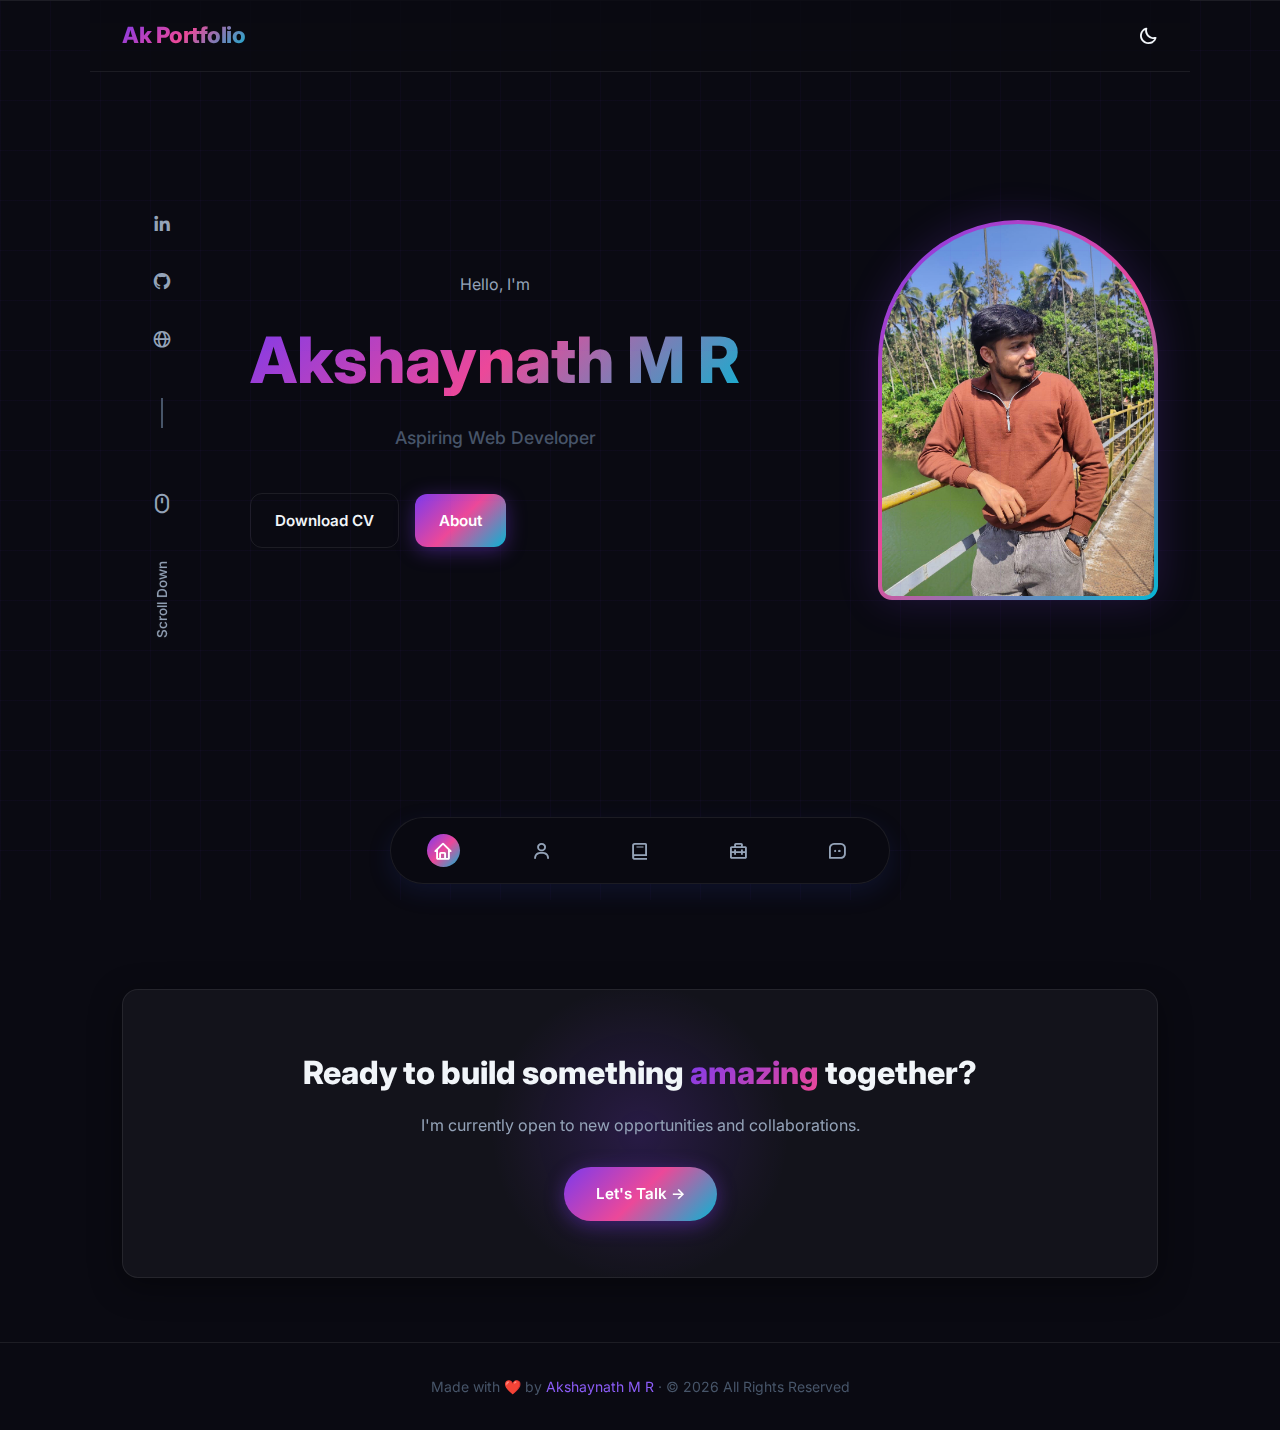
<file: index.html>
<!DOCTYPE html>
<html lang="en">

<head>
    <meta charset="UTF-8" />
    <meta name="viewport" content="width=device-width, initial-scale=1.0" />
    <meta name="description"
        content="Personal portfolio of a passionate developer. Explore my work, skills, and get in touch." />
    <title>Portfolio | Home</title>
    <link rel="stylesheet" href="css/style.css" />
    <link rel="stylesheet" href="css/index.css" />
    <!-- BOXICONS -->
    <link href='https://unpkg.com/boxicons@2.1.2/css/boxicons.min.css' rel='stylesheet'>
</head>

<body>

    <!-- HEADER -->
    <header class="header" id="header">
        <nav class="nav container">
            <a href="#" class="nav__logo">Ak Portfolio</a>
            <!-- Theme Change Button -->
            <i class='bx bx-moon change-theme' id="theme-button"></i>
        </nav>
    </header>

    <!-- BOTTOM NAV DOCK -->
    <div class="nav__menu" id="nav-menu">
        <ul class="nav__list">
            <li class="nav__item">
                <a href="index.html" class="nav__link active-link">
                    <i class='bx bx-home'></i>
                </a>
            </li>
            <li class="nav__item">
                <a href="about.html" class="nav__link">
                    <i class='bx bx-user'></i>
                </a>
            </li>
            <li class="nav__item">
                <a href="resume.html" class="nav__link">
                    <i class='bx bx-book'></i>
                </a>
            </li>
            <li class="nav__item">
                <a href="project.html" class="nav__link">
                    <i class='bx bx-briefcase-alt-2'></i>
                </a>
            </li>
            <li class="nav__item">
                <a href="contact.html" class="nav__link">
                    <i class='bx bx-message-square-dots'></i>
                </a>
            </li>
        </ul>
    </div>

    <!-- MAIN CONTENT -->
    <main class="main">

        <!-- HOME -->
        <section class="home section" id="home">
            <div class="home__container container grid">
                <div class="home__data">
                    <span class="home__greeting">Hello, I'm</span>
                    <h1 class="home__name">Akshaynath M R</h1>
                    <h3 class="home__education">Aspiring Web Developer</h3>

                    <div class="home__button">
                        <a href="assets/Akshaynath_MR_CV_4 (1).pdf" download="Akshaynath_CV.pdf" class="btn btn-outline"
                            style="border-radius: 12px; padding: 0.85rem 1.5rem; font-size: 0.95rem;">
                            Download CV
                        </a>
                        <a href="about.html" class="btn btn-primary"
                            style="margin-left: 1rem; border-radius: 12px; padding: 0.85rem 1.5rem; font-size: 0.95rem;">
                            About
                        </a>
                    </div>
                </div>

                <div class="home__handle">
                    <!-- The Arched Background -->
                    <img src="assets/images/WhatsApp%20Image%202026-02-22%20at%201.13.47%20PM.jpeg" alt="Avatar"
                        class="home__img">
                </div>

                <div class="home__social">
                    <a href="https://in.linkedin.com/in/akshaynath-m-r-6a763b24a" target="_blank"
                        class="home__social-link">
                        <i class='bx bxl-linkedin'></i>
                    </a>
                    <a href="https://github.com/Akshaynath2003" target="_blank" class="home__social-link">
                        <i class='bx bxl-github'></i>
                    </a>
                    <a href="#" target="_blank" class="home__social-link">
                        <i class='bx bx-globe'></i>
                    </a>
                </div>

                <a href="#about" class="home__scroll">
                    <i class='bx bx-mouse home__scroll-icon'></i>
                    <span class="home__scroll-name">Scroll Down</span>
                </a>
            </div>
        </section>

        <!-- QUICK STATS -->
        <section class="stats-section">
            <div class="container">
                <div class="stats-grid">
                    <div class="stat-card glass-card animate-fade-up delay-1">
                        <div class="stat-number"><span class="count" data-target="0">0</span>+</div>
                        <div class="stat-label">Projects Completed</div>
                    </div>
                    <div class="stat-card glass-card animate-fade-up delay-2">
                        <div class="stat-number"><span class="count" data-target="5">0</span>+</div>
                        <div class="stat-label">Technologies Known</div>
                    </div>
                    <div class="stat-card glass-card animate-fade-up delay-3">
                        <div class="stat-number"><span class="count" data-target="100">0</span>%</div>
                        <div class="stat-label">Passion & Dedication</div>
                    </div>
                    <div class="stat-card glass-card animate-fade-up delay-4">
                        <div class="stat-number">∞</div>
                        <div class="stat-label">Curiosity to Learn</div>
                    </div>
                </div>
            </div>
        </section>

        <!-- CTA BANNER -->
        <section style="padding: 4rem 0;">
            <div class="container">
                <div class="cta-banner glass-card">
                    <div class="cta-glow"></div>
                    <div class="cta-content">
                        <h2>Ready to build something <span class="gradient-text">amazing</span> together?</h2>
                        <p>I'm currently open to new opportunities and collaborations.</p>
                        <a href="contact.html" class="btn btn-primary">Let's Talk →</a>
                    </div>
                </div>
            </div>
        </section>

    </main><!-- end main -->

    <!-- FOOTER -->
    <footer>
        <p>Made with ❤️ by <a href="#">Akshaynath M R</a> · © 2026 All Rights Reserved</p>
    </footer>

    <!-- Back to Top -->
    <button id="back-to-top" title="Back to top">↑</button>

    <script src="js/main.js"></script>
</body>

</html>
</file>
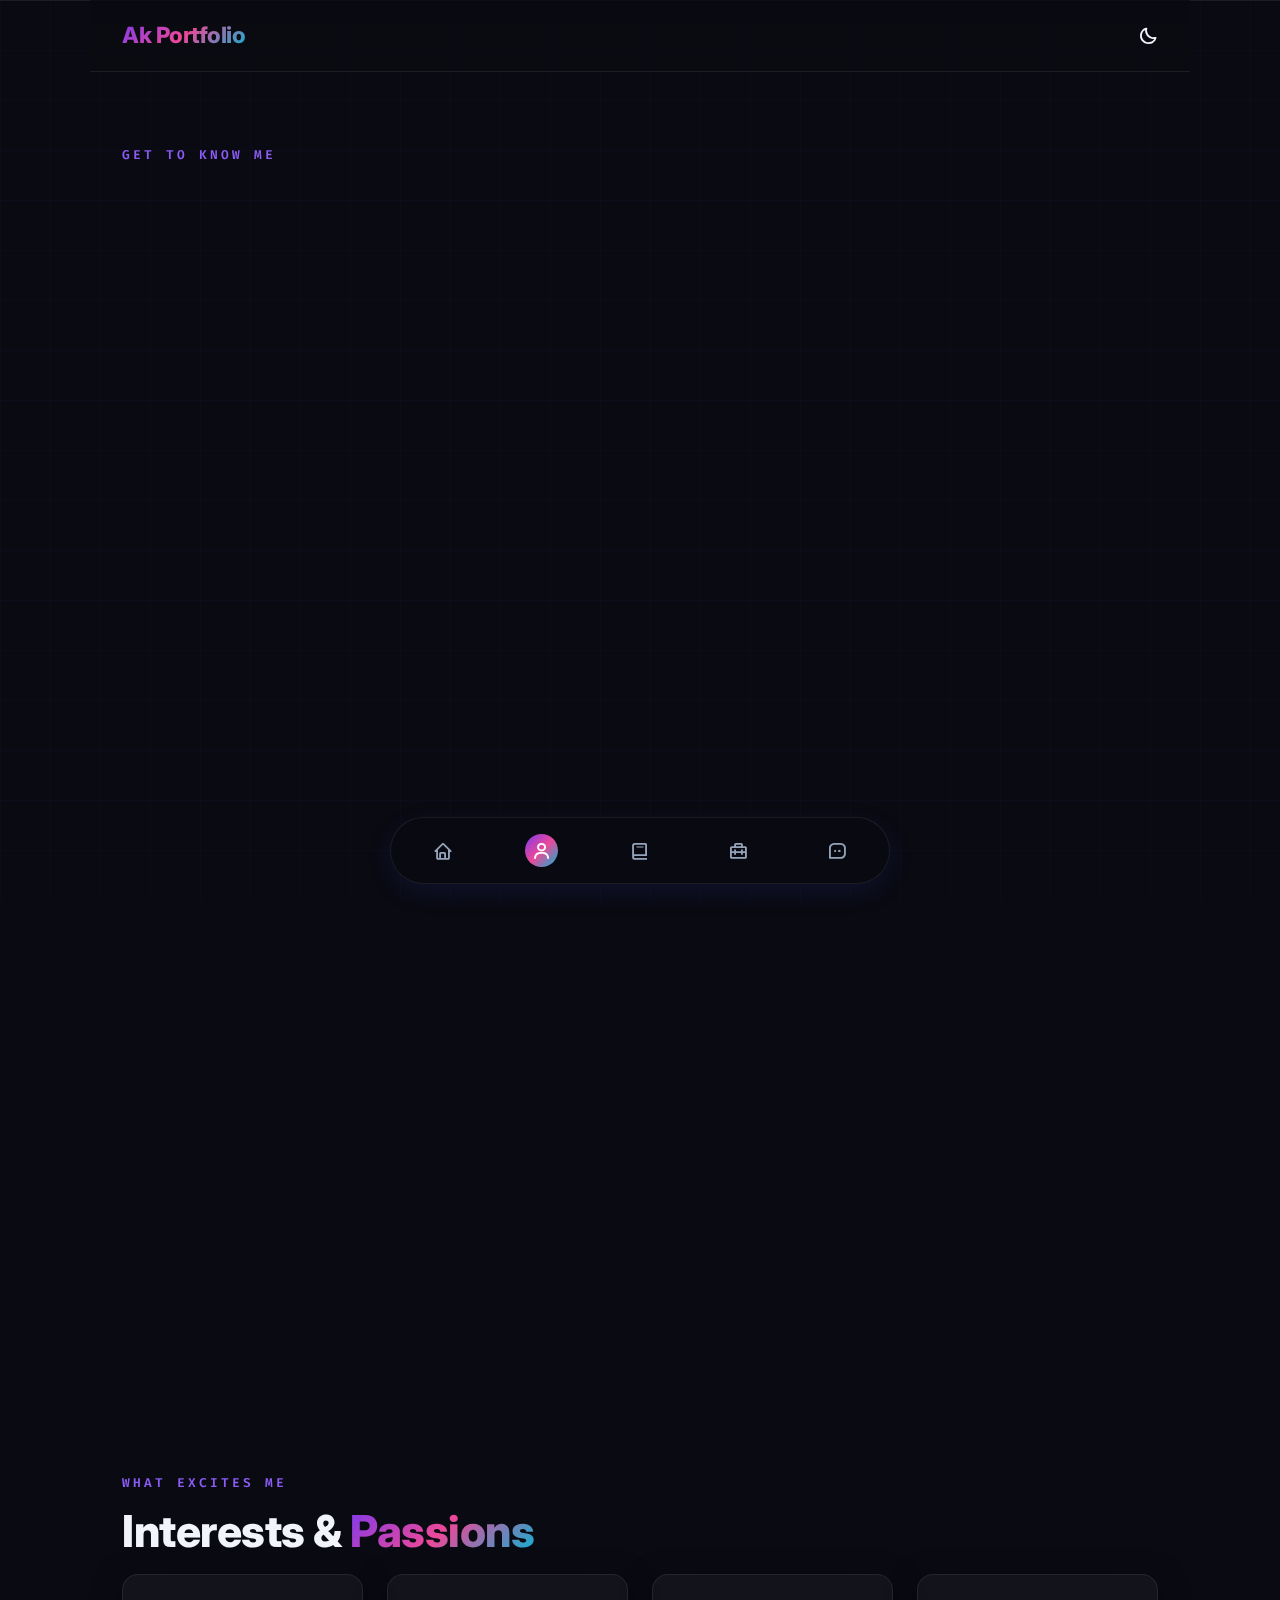
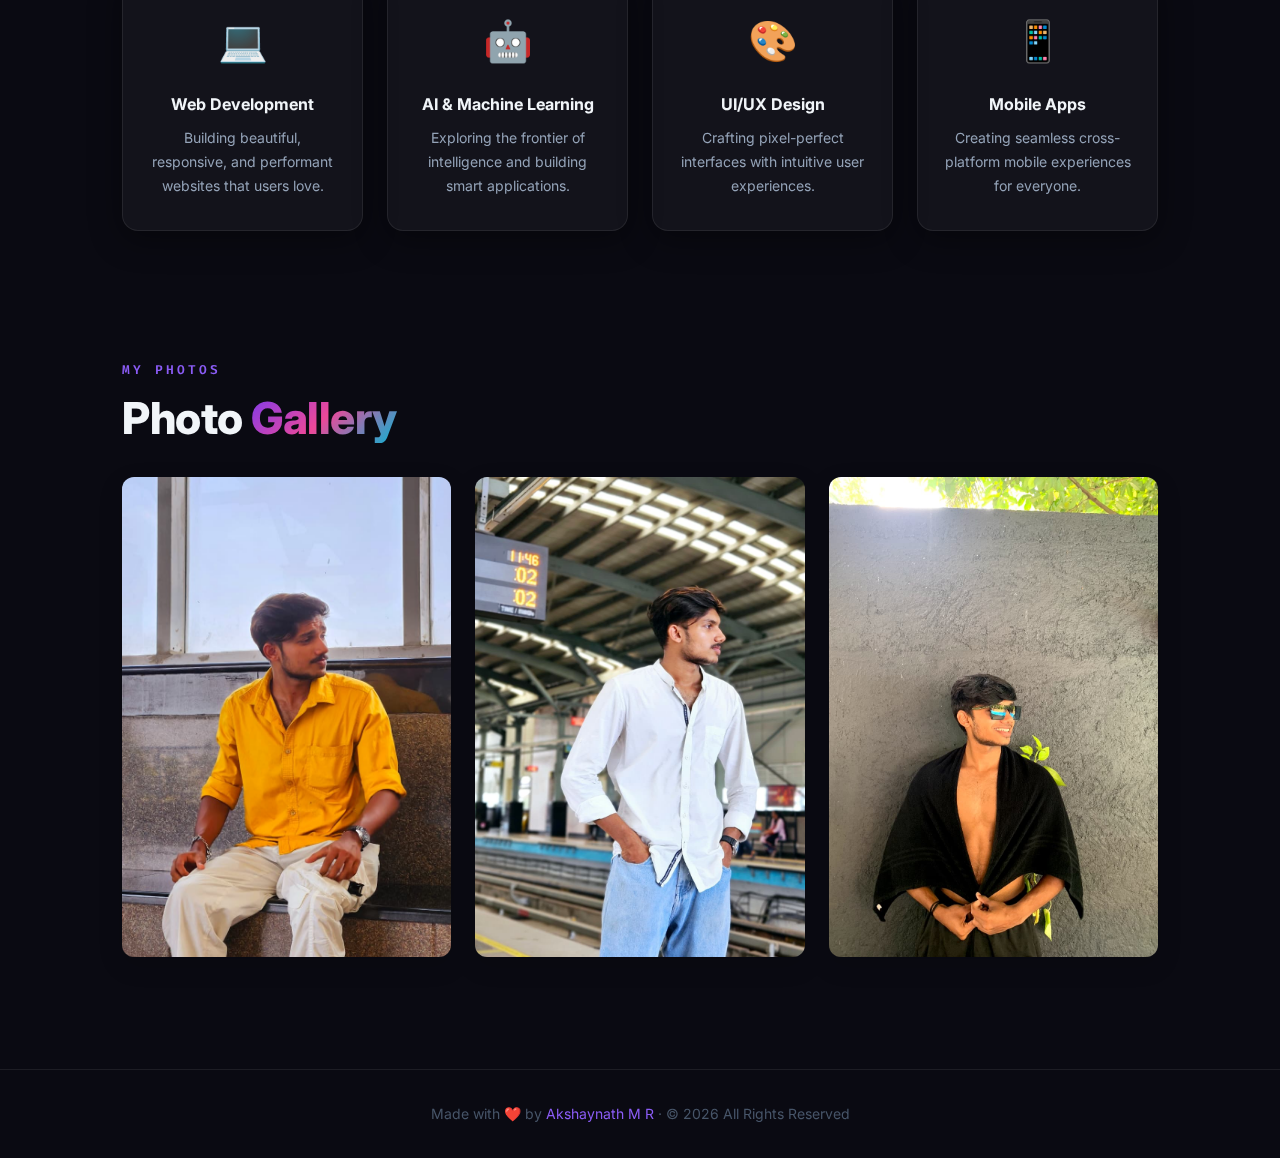
<file: about.html>
<!DOCTYPE html>
<html lang="en">

<head>
    <meta charset="UTF-8" />
    <meta name="viewport" content="width=device-width, initial-scale=1.0" />
    <meta name="description" content="About me — who I am, my skills, interests and journey." />
    <title>Portfolio | About</title>
    <link rel="stylesheet" href="css/style.css" />
    <link rel="stylesheet" href="css/about.css" />
    <link rel="stylesheet" href="css/gallery.css" />
    <!-- BOXICONS -->
    <link href='https://unpkg.com/boxicons@2.1.2/css/boxicons.min.css' rel='stylesheet'>
</head>

<body>
    <!-- HEADER -->
    <header class="header" id="header">
        <nav class="nav container">
            <a href="index.html" class="nav__logo">Ak Portfolio</a>
            <!-- Theme Change Button -->
            <i class='bx bx-moon change-theme' id="theme-button"></i>
        </nav>
    </header>

    <!-- BOTTOM NAV DOCK -->
    <div class="nav__menu" id="nav-menu">
        <ul class="nav__list">
            <li class="nav__item">
                <a href="index.html" class="nav__link">
                    <i class='bx bx-home'></i>
                </a>
            </li>
            <li class="nav__item">
                <a href="about.html" class="nav__link active-link">
                    <i class='bx bx-user'></i>
                </a>
            </li>
            <li class="nav__item">
                <a href="resume.html" class="nav__link">
                    <i class='bx bx-book'></i>
                </a>
            </li>
            <li class="nav__item">
                <a href="project.html" class="nav__link">
                    <i class='bx bx-briefcase-alt-2'></i>
                </a>
            </li>
            <li class="nav__item">
                <a href="contact.html" class="nav__link">
                    <i class='bx bx-message-square-dots'></i>
                </a>
            </li>
        </ul>
    </div>

    <div class="page-wrapper">

        <!-- PAGE HEADER -->
        <section class="page-hero">
            <div class="container">
                <div class="section-label">Get to Know Me</div>
                <h1 class="section-title animate-fade-up delay-1">About <span>Me</span></h1>
                <p class="section-subtitle animate-fade-up delay-2">Passionate developer, lifelong learner, and code
                    enthusiast.</p>
            </div>
        </section>

        <!-- ABOUT CONTENT -->
        <section>
            <div class="container about-grid">
                <!-- Avatar Column -->
                <div class="about-avatar-col animate-fade-left delay-1">
                    <div class="about-avatar-frame">
                        <img src="assets/images/WhatsApp%20Image%202026-02-22%20at%201.13.47%20PM.jpeg"
                            alt="Akshaynath M R" class="about-avatar-svg" />
                        <div class="about-avatar-badge">Available for Work 🚀</div>
                    </div>
                    <!-- Quick Facts -->
                    <div class="quick-facts glass-card">
                        <h3>Quick Facts</h3>
                        <ul>
                            <li><span>📍</span><span>Location: Ernakulam,kerala,India</span></li>
                            <li><span>🎓</span><span>Degree: B.Tech in computer science</span></li>
                            <li><span>💼</span><span>Status: Available</span></li>
                            <li><span>🌐</span><span>Languages: English</span></li>
                            <li><span>⚡</span><span>Hobbies: Chess,Football</span></li>
                        </ul>
                    </div>
                </div>

                <!-- Bio Column -->
                <div class="about-bio-col animate-fade-right delay-2">
                    <h2 class="about-heading">Hello! I'm <span class="gradient-text">Akshaynath M R</span></h2>
                    <p class="about-para">
                        I'm a passionate developer with a deep love for technology and problem-solving.
                        Although I'm just beginning my project journey, I bring curiosity, dedication, and
                        an eagerness to learn that drives everything I do.
                    </p>
                    <p class="about-para">
                        My goal is to build meaningful digital experiences that make people's lives easier
                        and more enjoyable. I believe great software starts with clean code, thoughtful
                        design, and a deep understanding of user needs.
                    </p>
                    <p class="about-para">
                        When I'm not coding, you'll find me exploring new technologies, reading tech blogs,
                        or sketching UI ideas. I'm always excited about what's next in the world of
                        software development.
                    </p>

                    <!-- Skills -->
                    <h3 class="skills-heading">Technical Skills</h3>
                    <div class="skills-bars">
                        <div class="skill-bar-item">
                            <div class="skill-bar-label"><span>HTML & CSS</span><span>85%</span></div>
                            <div class="skill-bar-track">
                                <div class="skill-bar-fill" style="--w:85%; --color: #7c3aed;"></div>
                            </div>
                        </div>
                        <div class="skill-bar-item">
                            <div class="skill-bar-label"><span>JavaScript</span><span>70%</span></div>
                            <div class="skill-bar-track">
                                <div class="skill-bar-fill" style="--w:70%; --color: #ec4899;"></div>
                            </div>
                        </div>
                        <div class="skill-bar-item">
                            <div class="skill-bar-label"><span>Python</span><span>65%</span></div>
                            <div class="skill-bar-track">
                                <div class="skill-bar-fill" style="--w:65%; --color: #06b6d4;"></div>
                            </div>
                        </div>
                        <div class="skill-bar-item">
                            <div class="skill-bar-label"><span>React</span><span>50%</span></div>
                            <div class="skill-bar-track">
                                <div class="skill-bar-fill" style="--w:50%; --color: #f59e0b;"></div>
                            </div>
                        </div>
                        <div class="skill-bar-item">
                            <div class="skill-bar-label"><span>Git & GitHub</span><span>75%</span></div>
                            <div class="skill-bar-track">
                                <div class="skill-bar-fill" style="--w:75%; --color: #22c55e;"></div>
                            </div>
                        </div>
                    </div>

                    <!-- Tech Badges -->
                    <div class="tech-badges">
                        <span class="badge">HTML5</span>
                        <span class="badge">CSS3</span>
                        <span class="badge">JS</span>
                        <span class="badge">Python</span>
                        <span class="badge">React</span>
                        <span class="badge">Node.js</span>
                        <span class="badge">Git</span>
                        <span class="badge">Figma</span>
                        <span class="badge">SQL</span>
                    </div>

                    <div class="about-actions">
                        <a href="resume.html" class="btn btn-primary">View Resume ↓</a>
                        <a href="contact.html" class="btn btn-outline">Contact Me →</a>
                    </div>
                </div>

            </div>
        </section>

        <!-- INTERESTS -->
        <section class="interests-section">
            <div class="container">
                <div class="section-label">What Excites Me</div>
                <h2 class="section-title">Interests & <span>Passions</span></h2>
                <div class="interests-grid">
                    <div class="interest-card glass-card">
                        <div class="interest-icon">💻</div>
                        <h3>Web Development</h3>
                        <p>Building beautiful, responsive, and performant websites that users love.</p>
                    </div>
                    <div class="interest-card glass-card">
                        <div class="interest-icon">🤖</div>
                        <h3>AI & Machine Learning</h3>
                        <p>Exploring the frontier of intelligence and building smart applications.</p>
                    </div>
                    <div class="interest-card glass-card">
                        <div class="interest-icon">🎨</div>
                        <h3>UI/UX Design</h3>
                        <p>Crafting pixel-perfect interfaces with intuitive user experiences.</p>
                    </div>
                    <div class="interest-card glass-card">
                        <div class="interest-icon">📱</div>
                        <h3>Mobile Apps</h3>
                        <p>Creating seamless cross-platform mobile experiences for everyone.</p>
                    </div>
                </div>
            </div>
        </section>

        <!-- PHOTO GALLERY -->
        <section class="gallery-section">
            <div class="container">
                <div class="section-label">My Photos</div>
                <h2 class="section-title">Photo <span>Gallery</span></h2>

                <!-- Drop Zone -->

                <input type="file" id="fileInput" multiple accept="image/*" style="display:none;" />

                <div class="featured-photos-grid">
                    <img src="assets/images/what1.jpeg" alt="My Photos">
                    <img src="assets/images/what2.jpeg" alt="My Photos">
                    <img src="assets/images/what3.jpeg" alt="My Photos">
                </div>



                <!-- Gallery Controls -->
                <div class="gallery-controls" id="galleryControls" style="display:none;">
                    <span class="gallery-count" id="galleryCount">0 photos</span>
                    <button class="btn btn-outline" id="clearGallery" style="padding:0.4rem 1rem;font-size:0.82rem;">
                        🗑 Clear All
                    </button>
                </div>

                <!-- Image Grid -->
                <div class="gallery-grid" id="galleryGrid"></div>

                <!-- Empty hint -->

        </section>

    </div>

    <footer>
        <p>Made with ❤️ by <a href="#">Akshaynath M R</a> · © 2026 All Rights Reserved</p>
    </footer>
    <button id="back-to-top" title="Back to top">↑</button>
    <script src="js/main.js"></script>
    <script src="js/gallery.js"></script>
</body>

</html>
</file>
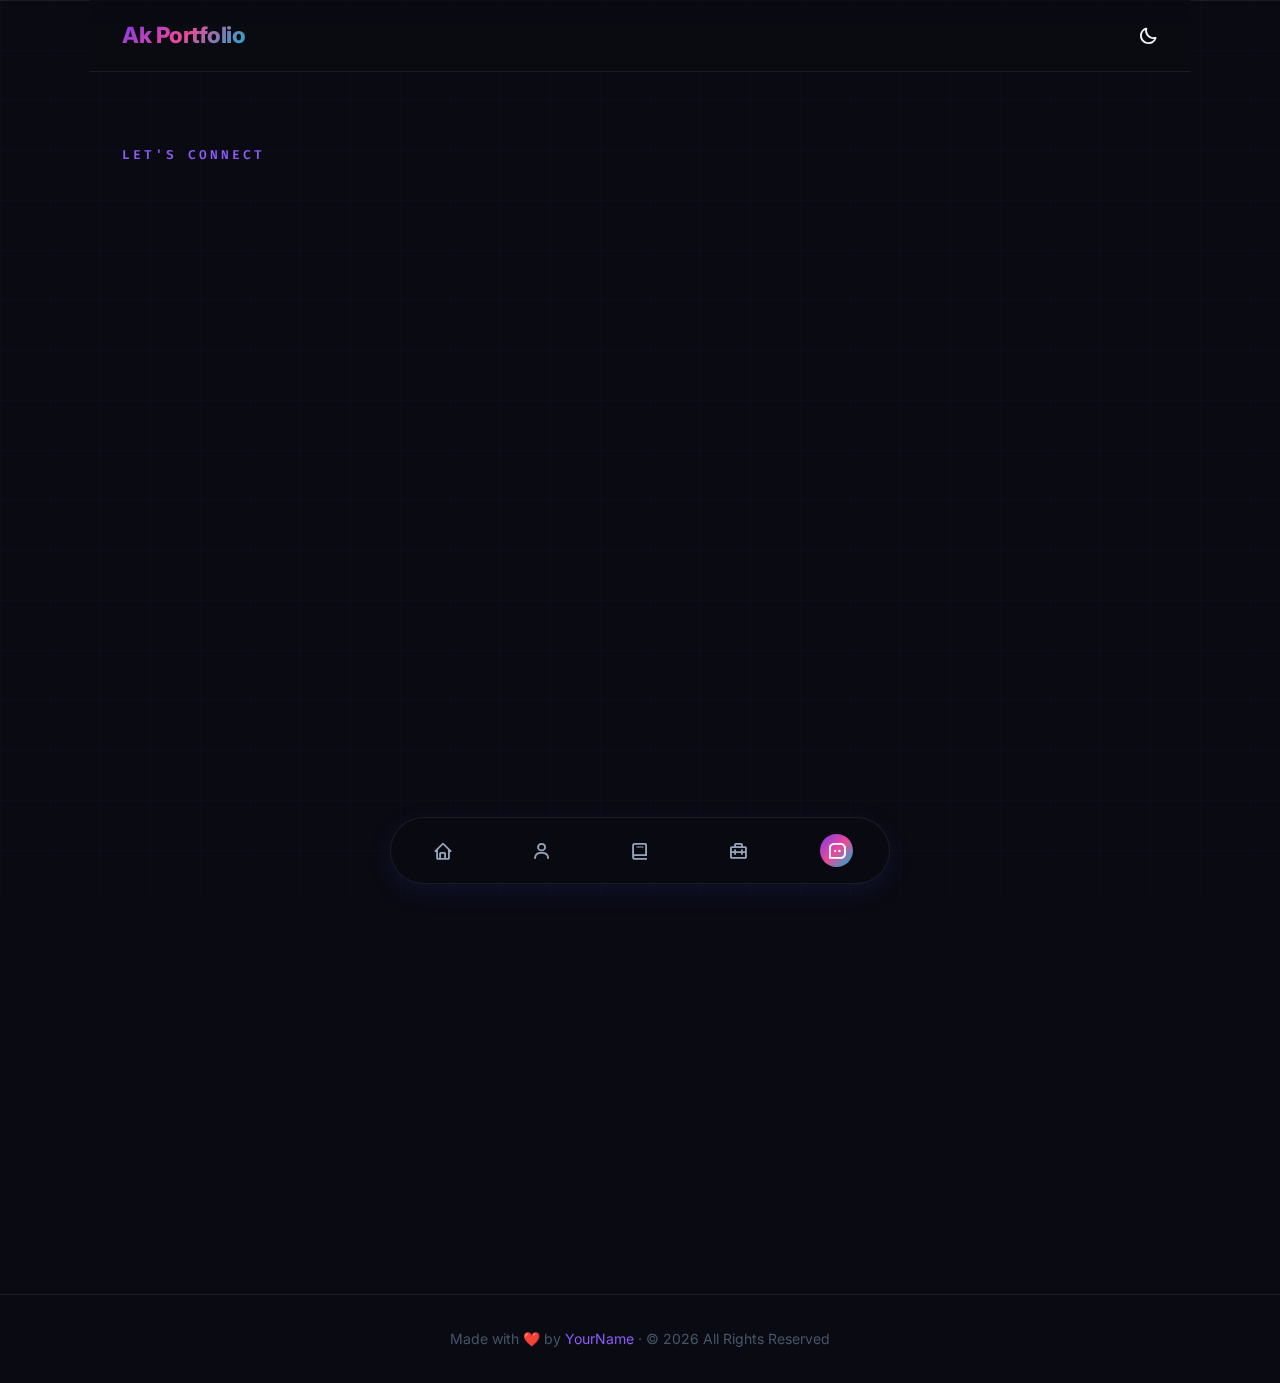
<file: contact.html>
<!DOCTYPE html>
<html lang="en">

<head>
    <meta charset="UTF-8" />
    <meta name="viewport" content="width=device-width, initial-scale=1.0" />
    <meta name="description" content="Contact me — let's build something great together." />
    <title>Portfolio | Contact</title>
    <link rel="stylesheet" href="css/style.css" />
    <link rel="stylesheet" href="css/contact.css" />
    <!-- BOXICONS -->
    <link href='https://unpkg.com/boxicons@2.1.2/css/boxicons.min.css' rel='stylesheet'>
</head>

<body>
    <!-- HEADER -->
    <header class="header" id="header">
        <nav class="nav container">
            <a href="index.html" class="nav__logo">Ak Portfolio</a>
            <!-- Theme Change Button -->
            <i class='bx bx-moon change-theme' id="theme-button"></i>
        </nav>
    </header>

    <!-- BOTTOM NAV DOCK -->
    <div class="nav__menu" id="nav-menu">
        <ul class="nav__list">
            <li class="nav__item">
                <a href="index.html" class="nav__link">
                    <i class='bx bx-home'></i>
                </a>
            </li>
            <li class="nav__item">
                <a href="about.html" class="nav__link">
                    <i class='bx bx-user'></i>
                </a>
            </li>
            <li class="nav__item">
                <a href="resume.html" class="nav__link">
                    <i class='bx bx-book'></i>
                </a>
            </li>
            <li class="nav__item">
                <a href="project.html" class="nav__link">
                    <i class='bx bx-briefcase-alt-2'></i>
                </a>
            </li>
            <li class="nav__item">
                <a href="contact.html" class="nav__link active-link">
                    <i class='bx bx-message-square-dots'></i>
                </a>
            </li>
        </ul>
    </div>

    <div class="page-wrapper">

        <!-- PAGE HEADER -->
        <section class="page-hero">
            <div class="container">
                <div class="section-label">Let's Connect</div>
                <h1 class="section-title animate-fade-up delay-1">Get In <span>Touch</span></h1>
                <p class="section-subtitle animate-fade-up delay-2">Have a project in mind or just want to say hi? I'd
                    love to hear from you.</p>
            </div>
        </section>

        <!-- CONTACT GRID -->
        <section class="contact-section">
            <div class="container contact-grid">

                <!-- LEFT: Info Cards -->
                <div class="contact-info animate-fade-left delay-1">
                    <div class="info-card glass-card">
                        <div class="info-icon">📧</div>
                        <h3>Email</h3>
                        <p>akshaynathmr121@gmail.com</p>
                        <a href="mailto:you@email.com" class="info-link">Send Email →</a>
                    </div>
                    <div class="info-card glass-card">
                        <div class="info-icon">📍</div>
                        <h3>Location</h3>
                        <p>Ernakulam,Kerala,India</p>
                        <span class="info-note">Open to remote work</span>
                    </div>
                    <div class="info-card glass-card">
                        <div class="info-icon">⚡</div>
                        <h3>Response Time</h3>
                        <p>Within 24 hours</p>
                        <span class="info-note">Usually much faster!</span>
                    </div>

                    <!-- Social Links -->
                    <div class="contact-socials glass-card">
                        <h3>Follow Me</h3>
                        <div class="socials-row">
                            <a href="https://github.com/Akshaynath2003" class="social-link" title="GitHub">
                                <svg width="22" height="22" viewBox="0 0 24 24" fill="currentColor">
                                    <path
                                        d="M12 0C5.37 0 0 5.37 0 12c0 5.31 3.435 9.795 8.205 11.385.6.105.825-.255.825-.57 0-.285-.015-1.23-.015-2.235-3.015.555-3.795-.735-4.035-1.41-.135-.345-.72-1.41-1.23-1.695-.42-.225-1.02-.78-.015-.795.945-.015 1.62.87 1.845 1.23 1.08 1.815 2.805 1.305 3.495.99.105-.78.42-1.305.765-1.605-2.67-.3-5.46-1.335-5.46-5.925 0-1.305.465-2.385 1.23-3.225-.12-.3-.54-1.53.12-3.18 0 0 1.005-.315 3.3 1.23.96-.27 1.98-.405 3-.405s2.04.135 3 .405c2.295-1.56 3.3-1.23 3.3-1.23.66 1.65.24 2.88.12 3.18.765.84 1.23 1.905 1.23 3.225 0 4.605-2.805 5.625-5.475 5.925.435.375.81 1.095.81 2.22 0 1.605-.015 2.895-.015 3.3 0 .315.225.69.825.57A12.02 12.02 0 0024 12c0-6.63-5.37-12-12-12z" />
                                </svg>
                                GitHub
                            </a>
                            <a href="https://in.linkedin.com/in/akshaynath-m-r-6a763b24a" class="social-link"
                                title="LinkedIn">
                                <svg width="22" height="22" viewBox="0 0 24 24" fill="currentColor">
                                    <path
                                        d="M20.447 20.452h-3.554v-5.569c0-1.328-.027-3.037-1.852-3.037-1.853 0-2.136 1.445-2.136 2.939v5.667H9.351V9h3.414v1.561h.046c.477-.9 1.637-1.85 3.37-1.85 3.601 0 4.267 2.37 4.267 5.455v6.286zM5.337 7.433a2.062 2.062 0 01-2.063-2.065 2.064 2.064 0 112.063 2.065zm1.782 13.019H3.555V9h3.564v11.452zM22.225 0H1.771C.792 0 0 .774 0 1.729v20.542C0 23.227.792 24 1.771 24h20.451C23.2 24 24 23.227 24 22.271V1.729C24 .774 23.2 0 22.222 0h.003z" />
                                </svg>
                                LinkedIn
                            </a>
                        </div>
                    </div>
                </div>

                <!-- RIGHT: Form -->
                <div class="contact-form-col animate-fade-right delay-2">
                    <div class="form-card glass-card">
                        <h2>Send Me a Message</h2>
                        <p class="form-subtitle">Fill out the form below and I'll get back to you ASAP.</p>

                        <form id="contactForm" novalidate>
                            <div class="form-row">
                                <div class="form-group">
                                    <label for="fname">First Name *</label>
                                    <input type="text" id="fname" name="fname" placeholder="John" required />
                                    <span class="field-error" id="fnameError"></span>
                                </div>
                                <div class="form-group">
                                    <label for="lname">Last Name *</label>
                                    <input type="text" id="lname" name="lname" placeholder="Doe" required />
                                    <span class="field-error" id="lnameError"></span>
                                </div>
                            </div>
                            <div class="form-group">
                                <label for="email">Email Address *</label>
                                <input type="email" id="email" name="email" placeholder="john@example.com" required />
                                <span class="field-error" id="emailError"></span>
                            </div>
                            <div class="form-group">
                                <label for="subject">Subject</label>
                                <select id="subject" name="subject">
                                    <option value="">Select a topic...</option>
                                    <option value="hire">💼 Hire Me / Work Together</option>
                                    <option value="project">🚀 Project Collaboration</option>
                                    <option value="question">❓ General Question</option>
                                    <option value="other">💬 Just Saying Hi!</option>
                                </select>
                            </div>
                            <div class="form-group">
                                <label for="message">Message *</label>
                                <textarea id="message" name="message" rows="5"
                                    placeholder="Tell me about your project or idea..." required></textarea>
                                <div class="char-count"><span id="charCount">0</span>/500</div>
                                <span class="field-error" id="messageError"></span>
                            </div>
                            <button type="submit" class="btn btn-primary submit-btn" id="submitBtn">
                                <span class="btn-text">Send Message →</span>
                                <span class="btn-loading" style="display:none;">Sending... ⏳</span>
                            </button>
                        </form>

                        <!-- Success State -->
                        <div class="form-success" id="formSuccess" style="display:none;">
                            <div class="success-icon">✅</div>
                            <h3>Message Sent!</h3>
                            <p>Thanks for reaching out! I'll get back to you within 24 hours.</p>
                            <button class="btn btn-outline" onclick="resetForm()">Send Another Message</button>
                        </div>
                    </div>
                </div>

            </div>
        </section>

    </div>

    <footer>
        <p>Made with ❤️ by <a href="#">YourName</a> · © 2026 All Rights Reserved</p>
    </footer>
    <button id="back-to-top" title="Back to top">↑</button>
    <script src="js/main.js"></script>
    <script src="js/contact.js"></script>
</body>

</html>
</file>
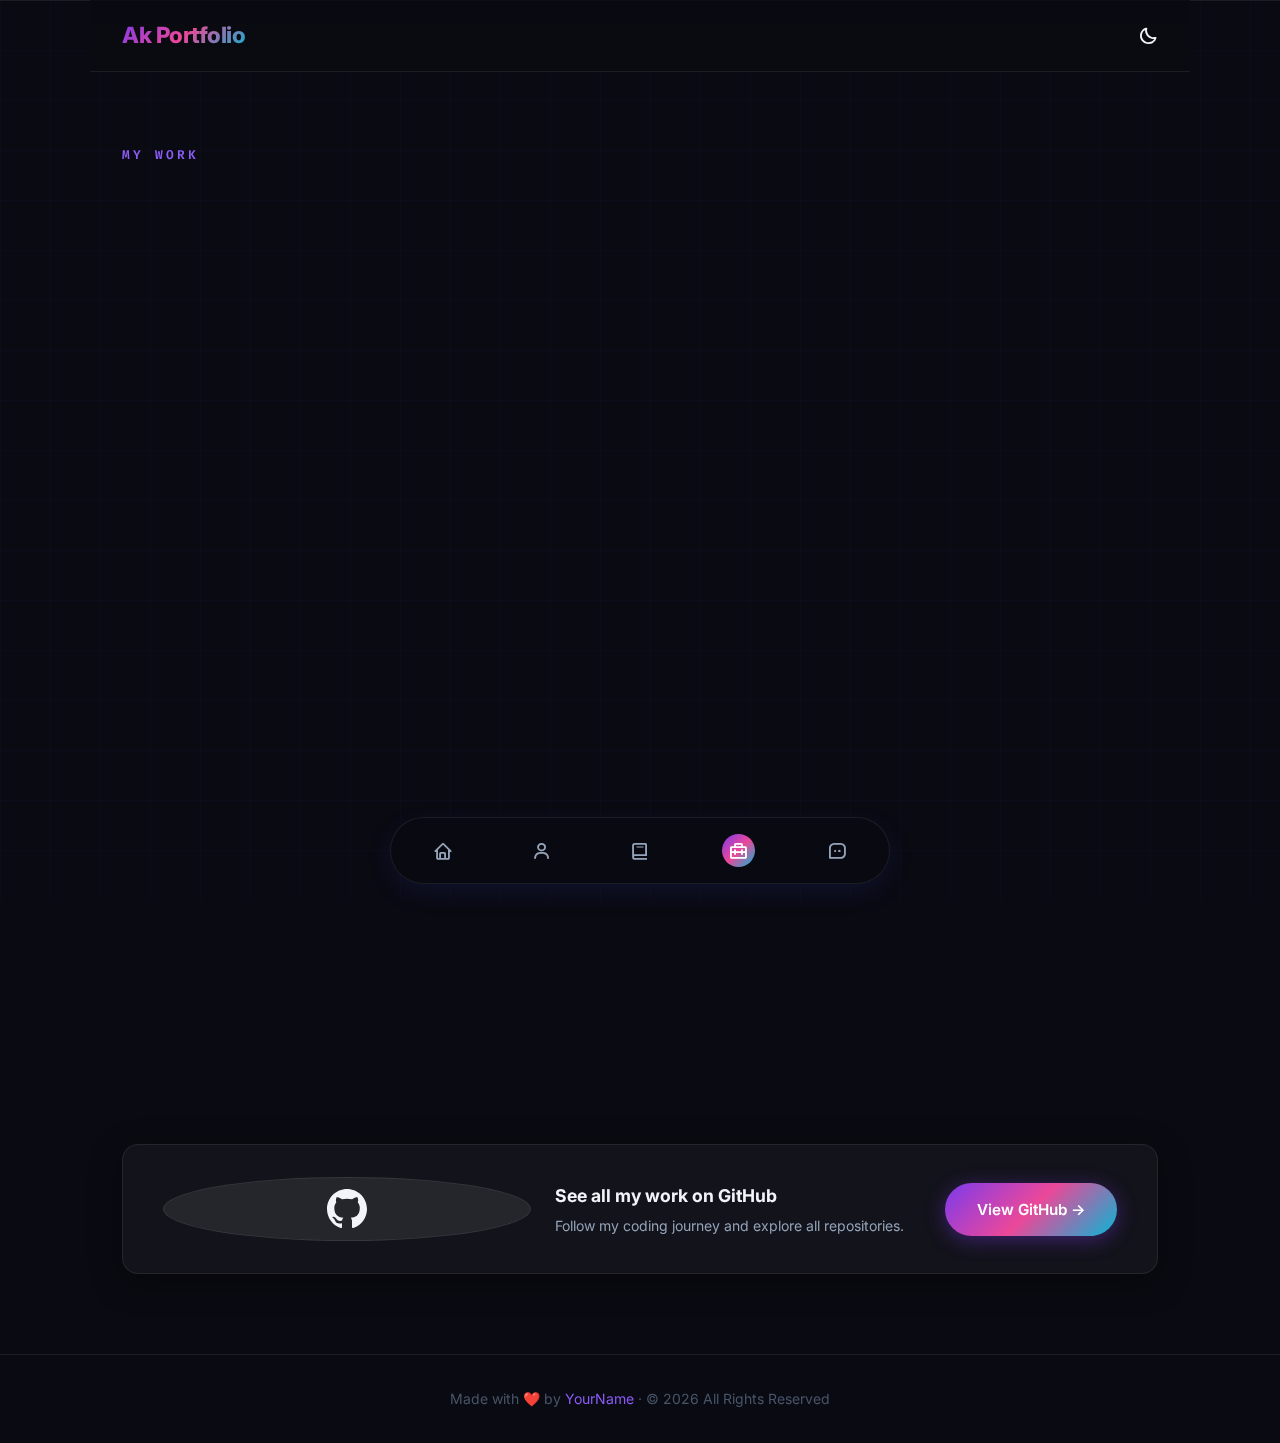
<file: project.html>
<!DOCTYPE html>
<html lang="en">

<head>
    <meta charset="UTF-8" />
    <meta name="viewport" content="width=device-width, initial-scale=1.0" />
    <meta name="description" content="My projects — see what I've been building." />
    <title>Portfolio | Projects</title>
    <link rel="stylesheet" href="css/style.css" />
    <link rel="stylesheet" href="css/project.css" />
    <!-- BOXICONS -->
    <link href='https://unpkg.com/boxicons@2.1.2/css/boxicons.min.css' rel='stylesheet'>
</head>

<body>
    <!-- HEADER -->
    <header class="header" id="header">
        <nav class="nav container">
            <a href="index.html" class="nav__logo">Ak Portfolio</a>
            <!-- Theme Change Button -->
            <i class='bx bx-moon change-theme' id="theme-button"></i>
        </nav>
    </header>

    <!-- BOTTOM NAV DOCK -->
    <div class="nav__menu" id="nav-menu">
        <ul class="nav__list">
            <li class="nav__item">
                <a href="index.html" class="nav__link">
                    <i class='bx bx-home'></i>
                </a>
            </li>
            <li class="nav__item">
                <a href="about.html" class="nav__link">
                    <i class='bx bx-user'></i>
                </a>
            </li>
            <li class="nav__item">
                <a href="resume.html" class="nav__link">
                    <i class='bx bx-book'></i>
                </a>
            </li>
            <li class="nav__item">
                <a href="project.html" class="nav__link active-link">
                    <i class='bx bx-briefcase-alt-2'></i>
                </a>
            </li>
            <li class="nav__item">
                <a href="contact.html" class="nav__link">
                    <i class='bx bx-message-square-dots'></i>
                </a>
            </li>
        </ul>
    </div>

    <div class="page-wrapper">

        <!-- PAGE HEADER -->
        <section class="page-hero">
            <div class="container">
                <div class="section-label">My Work</div>
                <h1 class="section-title animate-fade-up delay-1">Featured <span>Projects</span></h1>
                <p class="section-subtitle animate-fade-up delay-2">A showcase of what I've built. More coming soon as I
                    continue my journey.</p>
            </div>
        </section>

        <!-- FILTER TABS -->
        <section class="projects-section">
            <div class="container">
                <div class="filter-tabs animate-fade-up delay-2">
                    <button class="filter-btn active" data-filter="all">All</button>
                    <button class="filter-btn" data-filter="web">Web</button>
                    <button class="filter-btn" data-filter="app">App</button>
                    <button class="filter-btn" data-filter="ai">AI / ML</button>
                    <button class="filter-btn" data-filter="other">Other</button>
                </div>

                <!-- EMPTY STATE (shown when no projects) -->
                <div class="empty-projects animate-fade-up delay-3" id="emptyState">
                    <div class="empty-icon">🚀</div>
                    <h2>Projects Coming Soon!</h2>
                    <p>I'm working hard on exciting projects. Check back soon or follow me on GitHub to stay updated.
                    </p>
                    <div class="empty-actions">
                        <a href="https://github.com/" target="_blank" class="btn btn-primary">Follow on GitHub →</a>
                        <a href="contact.html" class="btn btn-outline">Get In Touch</a>
                    </div>
                </div>

                <!-- PROJECTS GRID (add your projects here) -->
                <div class="projects-grid" id="projectsGrid">

                    <!-- Example Project Card — duplicate and customize for each project -->
                    <div class="project-card glass-card animate-fade-up delay-1" data-category="web">
                        <div class="project-image">
                            <div class="project-image-placeholder">
                                <span>💻</span>
                                <span class="project-type-badge">Web</span>
                            </div>
                        </div>
                        <div class="project-body">
                            <div class="project-tags">
                                <span class="badge">HTML</span>
                                <span class="badge">CSS</span>
                                <span class="badge">JavaScript</span>
                            </div>
                            <h3 class="project-title">Project Title</h3>
                            <p class="project-desc">
                                A brief description of what this project does, the problem it solves,
                                and what makes it special. Replace this with your own description.
                            </p>
                            <div class="project-links">
                                <a href="#" class="btn btn-primary" style="padding: 0.6rem 1.2rem; font-size: 0.85rem;">
                                    Live Demo ↗
                                </a>
                                <a href="#" class="btn btn-outline" style="padding: 0.6rem 1.2rem; font-size: 0.85rem;">
                                    <svg width="16" height="16" viewBox="0 0 24 24" fill="currentColor">
                                        <path
                                            d="M12 0C5.37 0 0 5.37 0 12c0 5.31 3.435 9.795 8.205 11.385.6.105.825-.255.825-.57 0-.285-.015-1.23-.015-2.235-3.015.555-3.795-.735-4.035-1.41-.135-.345-.72-1.41-1.23-1.695-.42-.225-1.02-.78-.015-.795.945-.015 1.62.87 1.845 1.23 1.08 1.815 2.805 1.305 3.495.99.105-.78.42-1.305.765-1.605-2.67-.3-5.46-1.335-5.46-5.925 0-1.305.465-2.385 1.23-3.225-.12-.3-.54-1.53.12-3.18 0 0 1.005-.315 3.3 1.23.96-.27 1.98-.405 3-.405s2.04.135 3 .405c2.295-1.56 3.3-1.23 3.3-1.23.66 1.65.24 2.88.12 3.18.765.84 1.23 1.905 1.23 3.225 0 4.605-2.805 5.625-5.475 5.925.435.375.81 1.095.81 2.22 0 1.605-.015 2.895-.015 3.3 0 .315.225.69.825.57A12.02 12.02 0 0024 12c0-6.63-5.37-12-12-12z" />
                                    </svg>
                                    GitHub
                                </a>
                            </div>
                        </div>
                    </div>

                    <!-- Placeholder for future project 2 -->
                    <div class="project-card glass-card animate-fade-up delay-2" data-category="app">
                        <div class="project-image">
                            <div class="project-image-placeholder"
                                style="background: linear-gradient(135deg, rgba(236,72,153,0.15), rgba(6,182,212,0.1));">
                                <span>📱</span>
                                <span class="project-type-badge"
                                    style="background: rgba(236,72,153,0.2); color: #ec4899;">App</span>
                            </div>
                        </div>
                        <div class="project-body">
                            <div class="project-tags">
                                <span class="badge">React</span>
                                <span class="badge">Node.js</span>
                            </div>
                            <h3 class="project-title">Another Project</h3>
                            <p class="project-desc">
                                Description of your next project will go here. Keep building and keep shipping!
                            </p>
                            <div class="project-links">
                                <a href="#" class="btn btn-primary"
                                    style="padding: 0.6rem 1.2rem; font-size: 0.85rem;">Live Demo ↗</a>
                                <a href="#" class="btn btn-outline"
                                    style="padding: 0.6rem 1.2rem; font-size: 0.85rem;">GitHub</a>
                            </div>
                        </div>
                    </div>

                    <!-- "Add Project" placeholder card -->
                    <div class="project-card add-project-card glass-card animate-fade-up delay-3">
                        <div class="add-project-content">
                            <div class="add-icon">＋</div>
                            <h3>Add Your Project</h3>
                            <p>Duplicate a card above and replace the content with your own project details.</p>
                        </div>
                    </div>

                </div>
            </div>
        </section>

        <!-- GITHUB CTA -->
        <section style="padding: 2rem 0 5rem;">
            <div class="container">
                <div class="github-banner glass-card">
                    <div class="github-icon">
                        <svg width="40" height="40" viewBox="0 0 24 24" fill="currentColor"
                            style="color: var(--text-primary);">
                            <path
                                d="M12 0C5.37 0 0 5.37 0 12c0 5.31 3.435 9.795 8.205 11.385.6.105.825-.255.825-.57 0-.285-.015-1.23-.015-2.235-3.015.555-3.795-.735-4.035-1.41-.135-.345-.72-1.41-1.23-1.695-.42-.225-1.02-.78-.015-.795.945-.015 1.62.87 1.845 1.23 1.08 1.815 2.805 1.305 3.495.99.105-.78.42-1.305.765-1.605-2.67-.3-5.46-1.335-5.46-5.925 0-1.305.465-2.385 1.23-3.225-.12-.3-.54-1.53.12-3.18 0 0 1.005-.315 3.3 1.23.96-.27 1.98-.405 3-.405s2.04.135 3 .405c2.295-1.56 3.3-1.23 3.3-1.23.66 1.65.24 2.88.12 3.18.765.84 1.23 1.905 1.23 3.225 0 4.605-2.805 5.625-5.475 5.925.435.375.81 1.095.81 2.22 0 1.605-.015 2.895-.015 3.3 0 .315.225.69.825.57A12.02 12.02 0 0024 12c0-6.63-5.37-12-12-12z" />
                        </svg>
                    </div>
                    <div>
                        <h3>See all my work on GitHub</h3>
                        <p>Follow my coding journey and explore all repositories.</p>
                    </div>
                    <a href="https://github.com/" target="_blank" class="btn btn-primary" style="flex-shrink:0;">View
                        GitHub →</a>
                </div>
            </div>
        </section>

    </div>

    <footer>
        <p>Made with ❤️ by <a href="#">YourName</a> · © 2026 All Rights Reserved</p>
    </footer>
    <button id="back-to-top" title="Back to top">↑</button>
    <script src="js/main.js"></script>
</body>

</html>
</file>
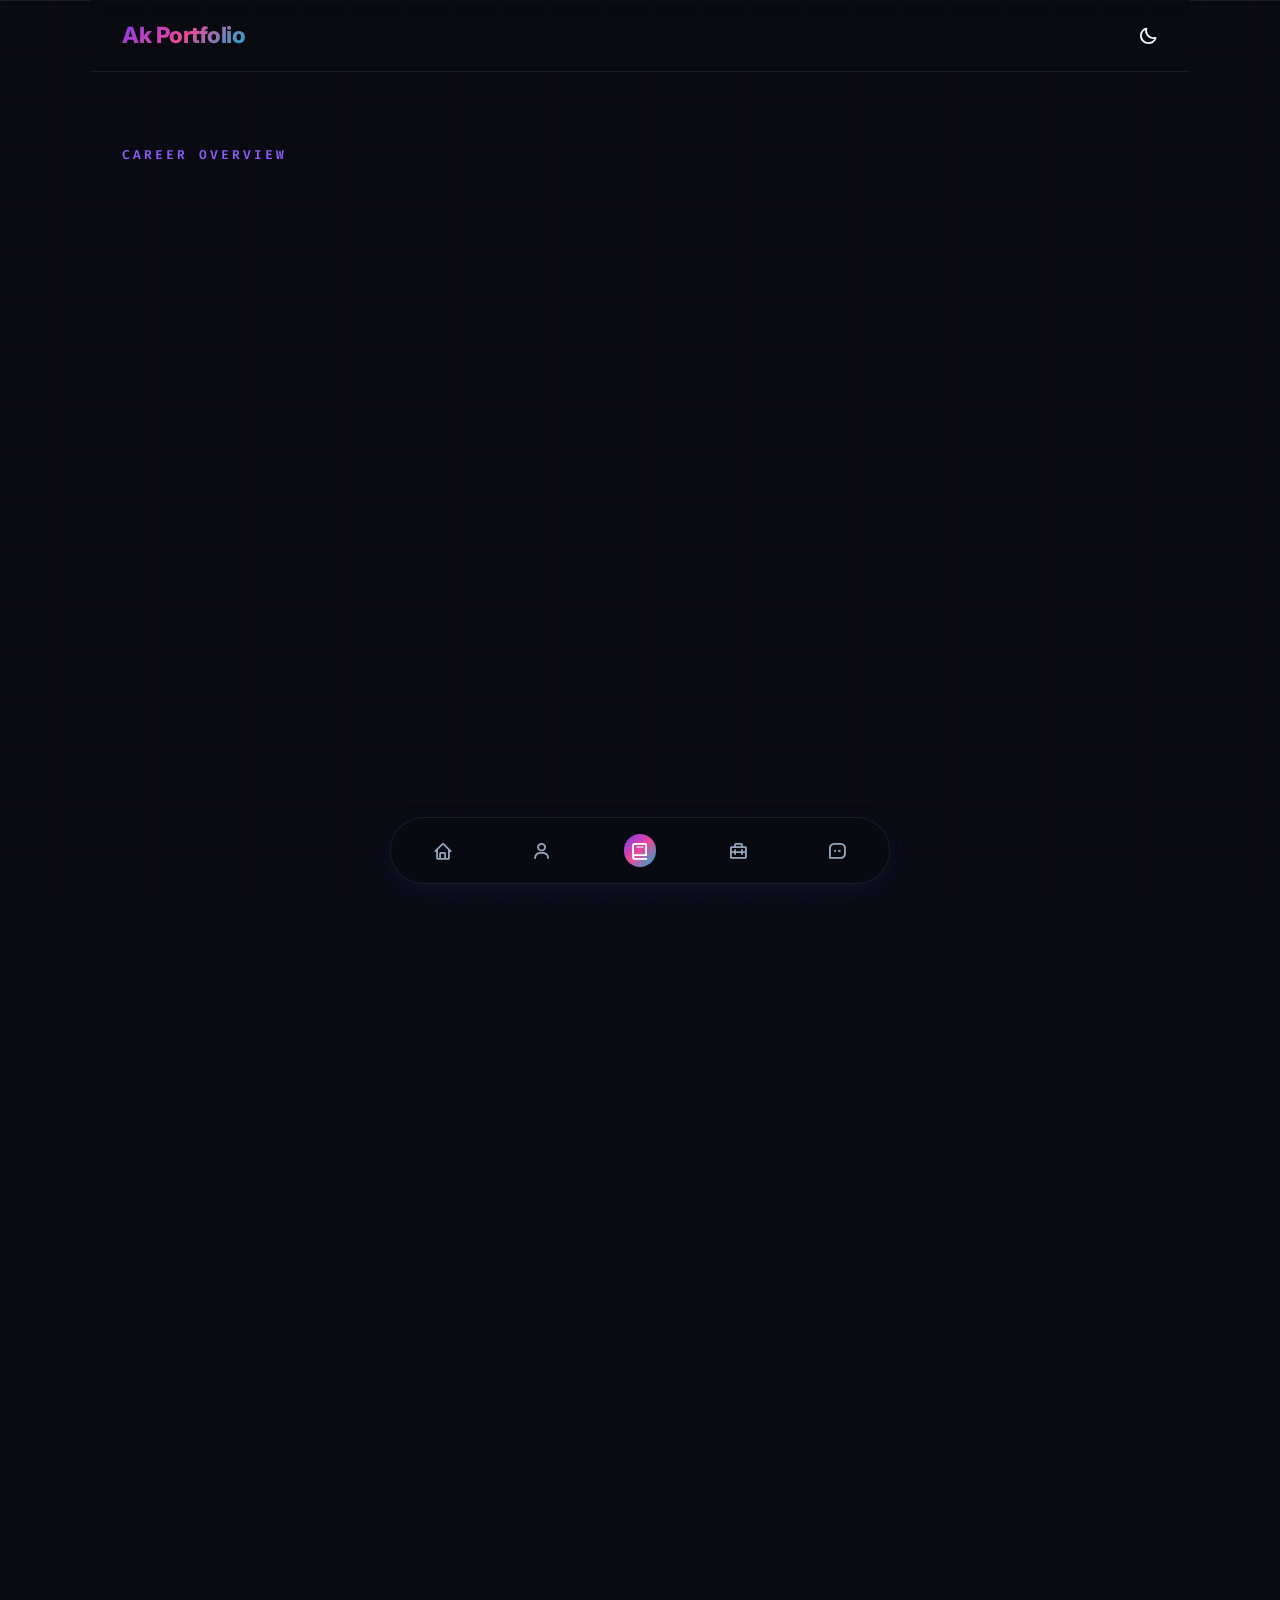
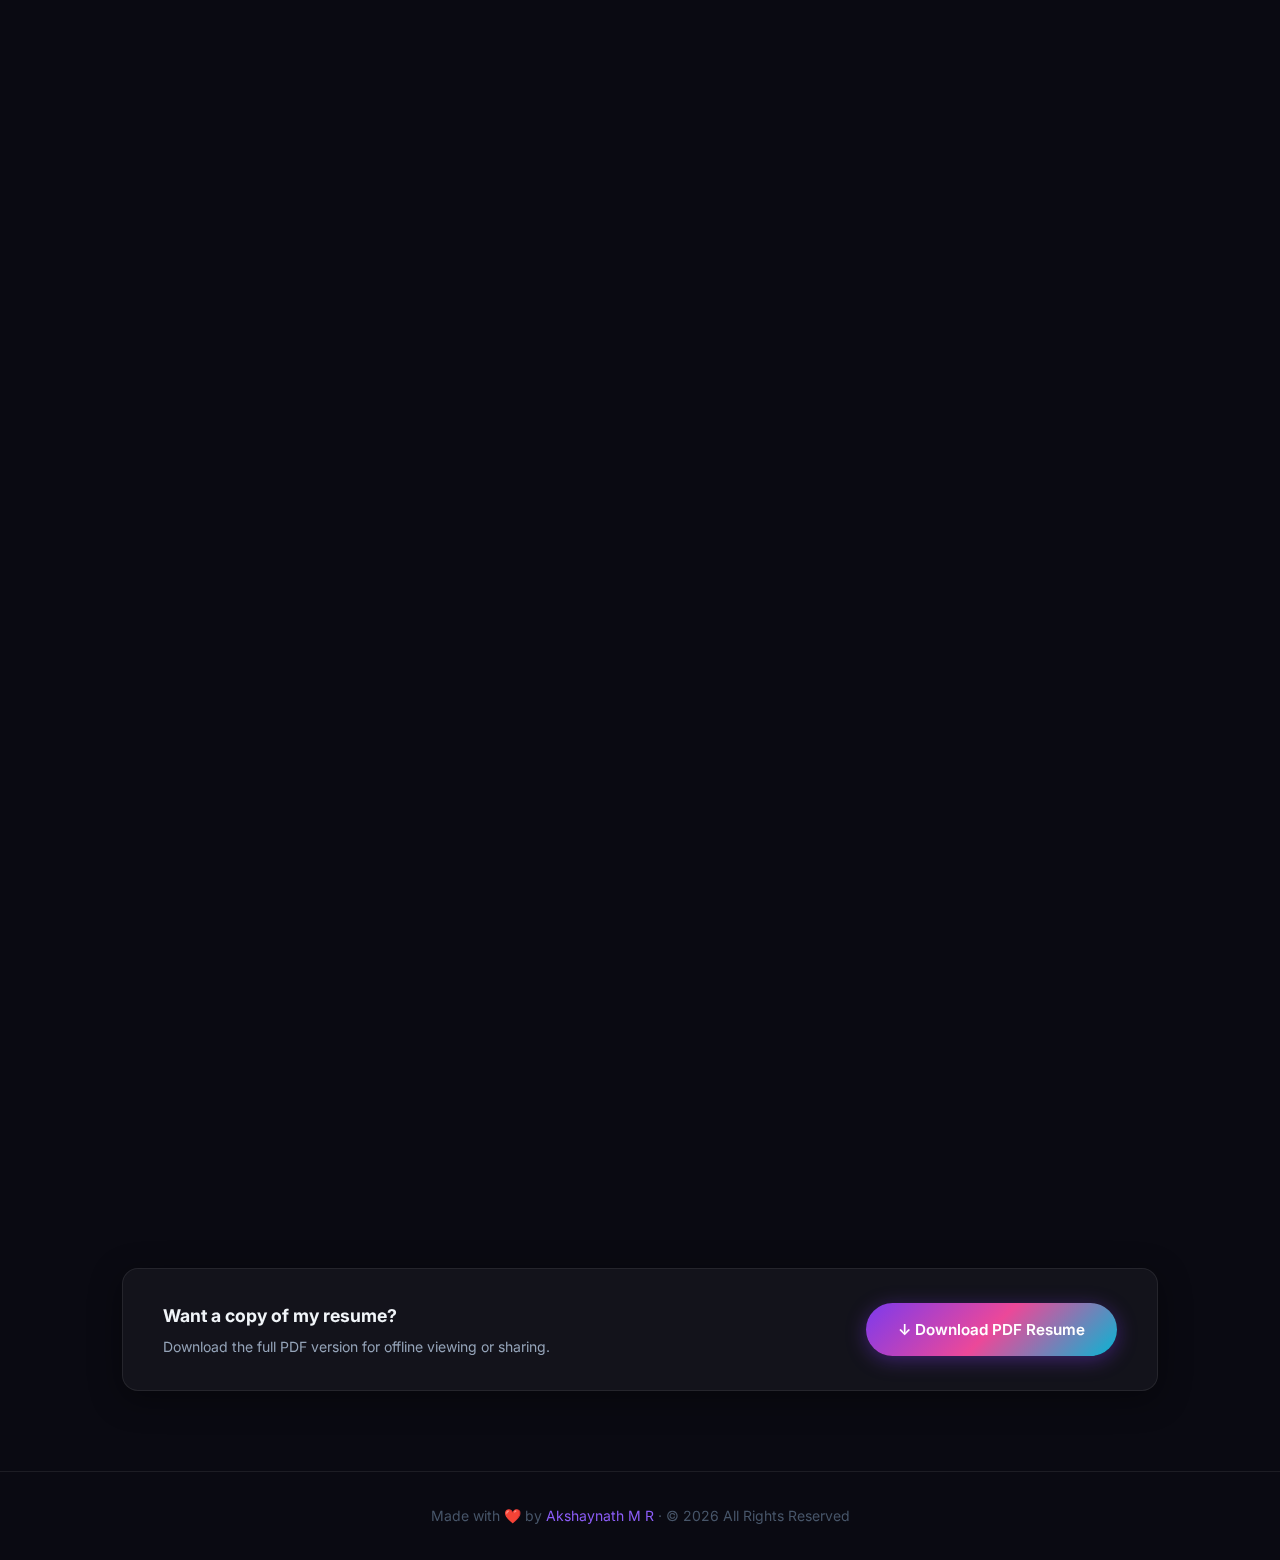
<file: resume.html>
<!DOCTYPE html>
<html lang="en">

<head>
    <meta charset="UTF-8" />
    <meta name="viewport" content="width=device-width, initial-scale=1.0" />
    <meta name="description" content="Resume — view and download my CV." />
    <title>Portfolio | Resume</title>
    <link rel="stylesheet" href="css/style.css" />
    <link rel="stylesheet" href="css/resume.css" />
    <!-- BOXICONS -->
    <link href='https://unpkg.com/boxicons@2.1.2/css/boxicons.min.css' rel='stylesheet'>
</head>

<body>
    <!-- HEADER -->
    <header class="header" id="header">
        <nav class="nav container">
            <a href="index.html" class="nav__logo">Ak Portfolio</a>
            <!-- Theme Change Button -->
            <i class='bx bx-moon change-theme' id="theme-button"></i>
        </nav>
    </header>

    <!-- BOTTOM NAV DOCK -->
    <div class="nav__menu" id="nav-menu">
        <ul class="nav__list">
            <li class="nav__item">
                <a href="index.html" class="nav__link">
                    <i class='bx bx-home'></i>
                </a>
            </li>
            <li class="nav__item">
                <a href="about.html" class="nav__link">
                    <i class='bx bx-user'></i>
                </a>
            </li>
            <li class="nav__item">
                <a href="resume.html" class="nav__link active-link">
                    <i class='bx bx-book'></i>
                </a>
            </li>
            <li class="nav__item">
                <a href="project.html" class="nav__link">
                    <i class='bx bx-briefcase-alt-2'></i>
                </a>
            </li>
            <li class="nav__item">
                <a href="contact.html" class="nav__link">
                    <i class='bx bx-message-square-dots'></i>
                </a>
            </li>
        </ul>
    </div>

    <div class="page-wrapper">

        <!-- PAGE HEADER -->
        <section class="page-hero">
            <div class="container resume-header">
                <div>
                    <div class="section-label">Career Overview</div>
                    <h1 class="section-title animate-fade-up delay-1">My <span>Resume</span></h1>
                    <p class="section-subtitle animate-fade-up delay-2">A snapshot of my education, skills, and
                        experience so far.</p>
                </div>
                <!-- Download Button -->
                <div class="download-btn-wrap animate-fade-right delay-2">
                    <a href="assets/Akshaynath_MR_CV_4 (1).pdf" download="Akshaynath_MR_CV.pdf"
                        class="btn btn-primary download-btn" id="downloadBtn">
                        <svg width="18" height="18" viewBox="0 0 24 24" fill="none" stroke="currentColor"
                            stroke-width="2.5" stroke-linecap="round" stroke-linejoin="round">
                            <path d="M21 15v4a2 2 0 01-2 2H5a2 2 0 01-2-2v-4" />
                            <polyline points="7 10 12 15 17 10" />
                            <line x1="12" y1="15" x2="12" y2="3" />
                        </svg>
                        Download PDF
                    </a>
                    <div class="download-note">📄 PDF format · Updated 2026</div>
                </div>
            </div>
        </section>

        <!-- RESUME BODY -->
        <section class="resume-section">
            <div class="container resume-grid">

                <!-- LEFT COLUMN -->
                <div class="resume-left">

                    <!-- Contact -->
                    <div class="resume-block glass-card animate-fade-left delay-1">
                        <div class="resume-block-header"
                            style="background: linear-gradient(135deg, rgba(124,58,237,0.2), transparent);">
                            <div class="block-icon">👤</div>
                            <h2>Contact</h2>
                        </div>
                        <ul class="contact-list">
                            <li><span>📧</span><a href="mailto:akshaynathmr121@gmail.com">akshaynathmr121@gmail.com</a>
                            </li>
                            <li><span>📍</span><span>Ernakulam,kerala,India</span></li>
                            <li><span>🔗</span><a href="https://github.com/Akshaynath2003"
                                    target="_blank">github.com/Akshaynath2003</a></li>
                            <li><span>💼</span><a href="https://in.linkedin.com/in/akshaynath-m-r-6a763b24a"
                                    target="_blank">linkedin.com/in/akshaynath-m-r</a>
                            </li>
                        </ul>
                    </div>

                    <!-- Skills -->
                    <div class="resume-block glass-card animate-fade-left delay-2">
                        <div class="resume-block-header"
                            style="background: linear-gradient(135deg, rgba(236,72,153,0.2), transparent);">
                            <div class="block-icon">⚡</div>
                            <h2>Skills</h2>
                        </div>
                        <div class="skills-clusters">
                            <div class="skill-cluster">
                                <div class="cluster-label">Frontend</div>
                                <div class="cluster-tags">
                                    <span class="badge">HTML5</span>
                                    <span class="badge">CSS3</span>
                                    <span class="badge">JavaScript</span>
                                    <span class="badge">React</span>
                                </div>
                            </div>
                            <div class="skill-cluster">
                                <div class="cluster-label">Backend</div>
                                <div class="cluster-tags">
                                    <span class="badge">Python</span>
                                    <span class="badge">Node.js</span>
                                    <span class="badge">SQL</span>
                                </div>
                            </div>
                            <div class="skill-cluster">
                                <div class="cluster-label">Tools</div>
                                <div class="cluster-tags">
                                    <span class="badge">Git</span>
                                    <span class="badge">GitHub</span>
                                    <span class="badge">VS Code</span>
                                </div>
                            </div>
                        </div>
                    </div>

                    <!-- Languages -->
                    <div class="resume-block glass-card animate-fade-left delay-3">
                        <div class="resume-block-header"
                            style="background: linear-gradient(135deg, rgba(6,182,212,0.2), transparent);">
                            <div class="block-icon">🌐</div>
                            <h2>Languages</h2>
                        </div>
                        <ul class="lang-list">
                            <li>
                                <span>English</span>
                                <div class="lang-dots">
                                    <span class="dot active"></span><span class="dot active"></span>
                                    <span class="dot active"></span><span class="dot"></span>
                                    <span class="dot "></span>
                                </div>
                            </li>
                            <li>
                                <span>Malayalam</span>
                                <div class="lang-dots">
                                    <span class="dot active"></span><span class="dot active"></span>
                                    <span class="dot active"></span><span class="dot active"></span>
                                    <span class="dot"></span>
                                </div>
                            </li>
                        </ul>
                    </div>

                </div>

                <!-- RIGHT COLUMN -->
                <div class="resume-right">

                    <!-- Summary -->
                    <div class="resume-block glass-card animate-fade-right delay-1">
                        <div class="resume-block-header">
                            <div class="block-icon">💡</div>
                            <h2>Professional Summary</h2>
                        </div>
                        <p class="resume-summary">
                            A motivated and detail-oriented aspiring developer with a passion for building
                            modern web applications. I bring strong foundational knowledge in HTML, CSS,
                            JavaScript, and Python, combined with an eagerness to grow and contribute to
                            meaningful projects. Currently seeking opportunities to apply and expand my skills
                            in a collaborative environment.
                        </p>
                    </div>

                    <!-- Education -->
                    <div class="resume-block glass-card animate-fade-right delay-2">
                        <div class="resume-block-header">
                            <div class="block-icon">🎓</div>
                            <h2>Education</h2>
                        </div>
                        <div class="timeline">
                            <div class="timeline-item">
                                <div class="timeline-dot"></div>
                                <div class="timeline-content">
                                    <div class="timeline-meta">
                                        <span class="timeline-date">2026 – Present</span>
                                        <span class="timeline-status badge">In Progress</span>
                                    </div>
                                    <h3 class="timeline-title">B-Tech in Computer Science</h3>
                                    <p class="timeline-sub">Toms College of Engineering ,Mattakara,Kottayam</p>
                                    <p class="timeline-desc">Pursuing a Bachelor of Technology in Computer Science from
                                        TOMS College of Engineering, Kottayam — a program focused on building strong
                                        foundations in algorithms, data structures, software development, computer
                                        networks, and system design. The curriculum blends theoretical knowledge with
                                        practical application through project work, labs, and industry-oriented
                                        training. Skilled in problem-solving, programming, and emerging technologies
                                        with exposure to full-stack development, database systems, and modern computing
                                        paradigms.<br> CGPA:7.14</p>
                                </div>
                            </div>
                            <div class="timeline-item">
                                <div class="timeline-dot"></div>
                                <div class="timeline-content">
                                    <div class="timeline-meta">
                                        <span class="timeline-date">2021 – 2023</span>
                                        <span class="timeline-status badge"
                                            style="background: rgba(34,197,94,0.15); color: #22c55e;">Completed</span>
                                    </div>
                                    <h3 class="timeline-title">Diploma in Computer Engineering</h3>
                                    <p class="timeline-sub">Government Polytechnic College ,Perumbavoor,Ernakulam</p>
                                    <p class="timeline-desc">Completed a Diploma in Computer Engineering from Government
                                        Polytechnic College, Perumbavoor — a hands-on technical program emphasizing
                                        computer hardware, software fundamentals, networking, and system maintenance.
                                        Gained practical experience in programming languages, operating systems,
                                        database management, and IT support through laboratory work, workshops, and
                                        project assignments. Developed strong analytical, troubleshooting, and technical
                                        skills to support further studies or entry-level roles in IT and computing
                                        fields.<br>CGPA:6.85</p>
                                </div>
                            </div>
                        </div>
                    </div>

                    <!-- Experience / Projects -->
                    <div class="resume-block glass-card animate-fade-right delay-3">
                        <div class="resume-block-header">
                            <div class="block-icon">💼</div>
                            <h2>Experience & Projects</h2>
                        </div>
                        <div class="timeline">
                            <div class="timeline-item">
                                <div class="timeline-dot" style="background: var(--accent-pink);"></div>
                                <div class="timeline-content">
                                    <div class="timeline-meta">
                                        <span class="timeline-date">2026 – Present</span>
                                        <span class="timeline-status badge"
                                            style="background: rgba(236,72,153,0.15); color: #ec4899;">Personal</span>
                                    </div>
                                    <h3 class="timeline-title">Personal Portfolio Website</h3>
                                    <p class="timeline-sub">Self-Project · Web Development</p>
                                    <p class="timeline-desc">Designed and built a fully responsive multi-page personal
                                        portfolio with animations, dark mode, and contact form using pure HTML, CSS, and
                                        JavaScript.</p>
                                    <div class="timeline-tags">
                                        <span class="badge">HTML</span><span class="badge">CSS</span><span
                                            class="badge">JavaScript</span>
                                    </div>
                                </div>
                            </div>
                            <div class="timeline">
                                <div class="timeline-item">
                                    <div class="timeline-dot" style="background: var(--accent-blue);"></div>
                                    <div class="timeline-content">
                                        <div class="timeline-meta">
                                            <span class="timeline-date">2023</span>
                                            <span class="timeline-status badge"
                                                style="background: rgba(59,130,246,0.15); color: #3b82f6;">Internship</span>
                                        </div>
                                        <h3 class="timeline-title">E-Commerce Website for Beauty Products</h3>
                                        <p class="timeline-sub">Soften Technologies · 6-Month Internship</p>
                                        <p class="timeline-desc">
                                            Developed and maintained a dynamic e-commerce platform for buying and
                                            selling beauty products.
                                            Implemented product listings, shopping cart functionality, secure checkout
                                            process,
                                            user authentication, and responsive UI design to ensure seamless customer
                                            experience
                                            across devices.
                                        </p>
                                        <div class="timeline-tags">
                                            <span class="badge">HTML</span>
                                            <span class="badge">CSS</span>
                                            <span class="badge">JavaScript</span>
                                            <span class="badge">E-Commerce</span>
                                            <span class="badge">Internship</span>
                                        </div>
                                    </div>
                                </div>
                            </div>
                            <div class="timeline">
                                <div class="timeline-item">
                                    <div class="timeline-dot" style="background: var(--accent-green);"></div>
                                    <div class="timeline-content">
                                        <div class="timeline-meta">
                                            <span class="timeline-date">2024</span>
                                            <span class="timeline-status badge"
                                                style="background: rgba(34,197,94,0.15); color: #22c55e;">Academic
                                                Project</span>
                                        </div>
                                        <h3 class="timeline-title">Face Recognition Based Attendance System</h3>
                                        <p class="timeline-sub">Mini Project · Computer Vision & Automation</p>
                                        <p class="timeline-desc">
                                            Designed and developed an automated attendance system using face recognition
                                            technology
                                            integrated with Microsoft Excel. The system captures real-time images
                                            through a webcam,
                                            detects and recognizes student faces using computer vision algorithms, and
                                            automatically
                                            records attendance in an Excel sheet with name, date, and timestamp.
                                            Implemented duplicate prevention logic to avoid multiple entries and ensured
                                            accurate,
                                            secure, and efficient attendance management.
                                        </p>
                                        <div class="timeline-tags">
                                            <span class="badge">Python</span>
                                            <span class="badge">OpenCV</span>
                                            <span class="badge">NumPy</span>
                                            <span class="badge">Pandas</span>
                                            <span class="badge">Excel Integration</span>
                                        </div>
                                    </div>
                                </div>
                            </div>
                            <div class="timeline-item future">
                                <div class="timeline-dot"
                                    style="border: 2px dashed var(--border); background: transparent;"></div>
                                <div class="timeline-content">
                                    <p class="add-exp">+ Add your experience, internship, or project here</p>
                                </div>
                            </div>
                        </div>
                    </div>

                    <!-- Certifications -->
                    <div class="resume-block glass-card animate-fade-right delay-4">
                        <div class="resume-block-header">
                            <div class="block-icon">🏆</div>
                            <h2>Certifications</h2>
                        </div>
                        <div class="cert-list">
                            <div class="cert-item">
                                <div class="cert-icon">📜</div>
                                <div>
                                    <div class="cert-name">Industrial Visit Certificate</div>
                                    <div class="cert-issuer">Spectrun Softech Solutions · 2026</div>
                                </div>
                            </div>
                            <div class="cert-item">
                                <div class="cert-icon">📜</div>
                                <div>
                                    <div class="cert-name">Full Stack Web Development Certificate</div>
                                    <div class="cert-issuer">Soften Technologies(6 Months) · 2023</div>
                                </div>
                            </div>
                            <div class="cert-item">
                                <div class="cert-icon">📜</div>
                                <div>
                                    <div class="cert-name">Part Timer Trainee</div>
                                    <div class="cert-issuer">Reliance Project and Property Management(8 Months) ·
                                        2023-2024</div>
                                </div>
                            </div>
                            <div class="cert-item add-cert">
                                <div class="cert-icon">＋</div>
                                <div class="cert-name" style="color: var(--text-muted);">Add more certifications...
                                </div>
                            </div>
                        </div>
                    </div>

                </div>
            </div>

            <!-- Download CTA -->
            <div class="container" style="margin-top: 3rem; padding-bottom: 2rem;">
                <div class="download-cta glass-card">
                    <div>
                        <h3>Want a copy of my resume?</h3>
                        <p>Download the full PDF version for offline viewing or sharing.</p>
                    </div>
                    <a href="assets/Akshaynath_MR_CV_4 (1).pdf" download="Akshaynath_MR_CV.pdf" class="btn btn-primary">
                        ↓ Download PDF Resume
                    </a>
                </div>
            </div>

        </section>

    </div>

    <footer>
        <p>Made with ❤️ by <a href="#">Akshaynath M R</a> · © 2026 All Rights Reserved</p>
    </footer>
    <button id="back-to-top" title="Back to top">↑</button>
    <script src="js/main.js"></script>
</body>

</html>
</file>
<file: css/style.css>
/* ============================================
   PORTFOLIO - Global Stylesheet
   ============================================ */

@import url('https://fonts.googleapis.com/css2?family=Inter:wght@300;400;500;600;700;800;900&family=Fira+Code:wght@400;500&display=swap');

/* ---- CSS Variables ---- */
:root {
  /* Dark Mode (Default) */
  --bg-primary: #0a0a12;
  --bg-secondary: #0f0f1e;
  --bg-card: rgba(255, 255, 255, 0.04);
  --bg-card-hover: rgba(255, 255, 255, 0.08);
  --border: rgba(255, 255, 255, 0.08);
  --border-hover: rgba(124, 58, 237, 0.5);
  --accent-purple: #7c3aed;
  --accent-violet: #8b5cf6;
  --accent-pink: #ec4899;
  --accent-cyan: #06b6d4;
  --text-primary: #f1f5f9;
  --text-secondary: #94a3b8;
  --text-muted: #475569;
  --gradient-main: linear-gradient(135deg, #7c3aed 0%, #ec4899 50%, #06b6d4 100%);
  --gradient-card: linear-gradient(135deg, rgba(124, 58, 237, 0.15), rgba(236, 72, 153, 0.08));
  --shadow-glow: 0 0 40px rgba(124, 58, 237, 0.2);
  --shadow-card: 0 8px 32px rgba(0, 0, 0, 0.4);
  --radius: 16px;
  --radius-sm: 8px;
  --transition: all 0.3s cubic-bezier(0.4, 0, 0.2, 1);
  --font-main: 'Inter', sans-serif;
  --font-code: 'Fira Code', monospace;
  --nav-bg: rgba(10, 10, 18, 0.8);
  --nav-bg-scrolled: rgba(10, 10, 18, 0.95);
}

/* Light Theme Variables */
body.light-theme {
  --bg-primary: #f8fafc;
  --bg-secondary: #f1f5f9;
  --bg-card: #ffffff;
  --bg-card-hover: #f1f5f9;
  --border: #e2e8f0;
  --border-hover: rgba(124, 58, 237, 0.8);
  --text-primary: #0f172a;
  --text-secondary: #475569;
  --text-muted: #64748b;
  --shadow-card: 0 8px 32px rgba(0, 0, 0, 0.05);
  --nav-bg: rgba(255, 255, 255, 0.8);
  --nav-bg-scrolled: rgba(255, 255, 255, 0.95);
}

/* ---- Reset ---- */
*,
*::before,
*::after {
  box-sizing: border-box;
  margin: 0;
  padding: 0;
}

html {
  scroll-behavior: smooth;
}

body {
  font-family: var(--font-main);
  background-color: var(--bg-primary);
  color: var(--text-primary);
  line-height: 1.7;
  overflow-x: hidden;
  min-height: 100vh;
  transition: background-color 0.4s, color 0.4s;
}

a {
  text-decoration: none;
  color: inherit;
}

ul {
  list-style: none;
}

img {
  max-width: 100%;
  display: block;
}

/* ---- Scrollbar ---- */
::-webkit-scrollbar {
  width: 6px;
}

::-webkit-scrollbar-track {
  background: var(--bg-primary);
}

::-webkit-scrollbar-thumb {
  background: var(--accent-purple);
  border-radius: 3px;
}

/* ---- BACKGROUND GRID ---- */
body::before {
  content: '';
  position: fixed;
  inset: 0;
  background-image:
    linear-gradient(rgba(124, 58, 237, 0.04) 1px, transparent 1px),
    linear-gradient(90deg, rgba(124, 58, 237, 0.04) 1px, transparent 1px);
  background-size: 50px 50px;
  pointer-events: none;
  z-index: 0;
}

/* ---- NAVIGATION ---- */
nav {
  position: fixed;
  top: 0;
  left: 0;
  right: 0;
  z-index: 1000;
  padding: 1rem 2rem;
  display: flex;
  align-items: center;
  justify-content: space-between;
  background: var(--nav-bg);
  backdrop-filter: blur(20px);
  border-bottom: 1px solid var(--border);
  transition: var(--transition);
}

nav.scrolled {
  background: var(--nav-bg-scrolled);
  border-bottom-color: var(--border-hover);
}

.nav-logo {
  font-size: 1.4rem;
  font-weight: 800;
  background: var(--gradient-main);
  -webkit-background-clip: text;
  -webkit-text-fill-color: transparent;
  background-clip: text;
  letter-spacing: -0.5px;
}

.nav-links {
  display: flex;
  gap: 0.25rem;
}

.nav-links a {
  padding: 0.5rem 1rem;
  border-radius: var(--radius-sm);
  font-size: 0.9rem;
  font-weight: 500;
  color: var(--text-secondary);
  transition: var(--transition);
  position: relative;
}

.nav-links a:hover,
.nav-links a.active {
  color: var(--text-primary);
  background: var(--bg-card-hover);
}

.nav-links a.active::after {
  content: '';
  position: absolute;
  bottom: -1px;
  left: 50%;
  transform: translateX(-50%);
  width: 20px;
  height: 2px;
  background: var(--gradient-main);
  border-radius: 1px;
}

.nav-cta {
  padding: 0.5rem 1.25rem;
  background: var(--gradient-main);
  border-radius: 50px;
  font-size: 0.85rem;
  font-weight: 600;
  color: white !important;
  transition: var(--transition);
  box-shadow: 0 4px 15px rgba(124, 58, 237, 0.35);
}

.nav-cta:hover {
  transform: translateY(-2px);
  box-shadow: 0 8px 25px rgba(124, 58, 237, 0.5);
}

/* ---- PAGE WRAPPER ---- */
.page-wrapper {
  position: relative;
  z-index: 1;
  padding-top: 80px;
  min-height: 100vh;
}

/* ---- SECTION ---- */
section {
  padding: 5rem 0;
}

.container {
  max-width: 1100px;
  margin: 0 auto;
  padding: 0 2rem;
}

/* ---- SECTION TITLE ---- */
.section-label {
  font-size: 0.8rem;
  font-weight: 600;
  letter-spacing: 3px;
  text-transform: uppercase;
  color: var(--accent-violet);
  margin-bottom: 0.75rem;
  font-family: var(--font-code);
}

.section-title {
  font-size: clamp(2rem, 4vw, 2.75rem);
  font-weight: 800;
  line-height: 1.2;
  letter-spacing: -0.5px;
  margin-bottom: 1rem;
}

.section-title span {
  background: var(--gradient-main);
  -webkit-background-clip: text;
  -webkit-text-fill-color: transparent;
  background-clip: text;
}

.section-subtitle {
  color: var(--text-secondary);
  font-size: 1.05rem;
  max-width: 550px;
  margin-bottom: 3.5rem;
}

/* ---- GLASS CARD ---- */
.glass-card {
  background: var(--bg-card);
  border: 1px solid var(--border);
  border-radius: var(--radius);
  backdrop-filter: blur(10px);
  transition: var(--transition);
  box-shadow: var(--shadow-card);
}

.glass-card:hover {
  background: var(--bg-card-hover);
  border-color: var(--border-hover);
  transform: translateY(-4px);
  box-shadow: var(--shadow-card), var(--shadow-glow);
}

/* ---- BUTTONS ---- */
.btn {
  display: inline-flex;
  align-items: center;
  gap: 0.5rem;
  padding: 0.85rem 2rem;
  border-radius: 50px;
  font-size: 0.95rem;
  font-weight: 600;
  cursor: pointer;
  border: none;
  transition: var(--transition);
  font-family: var(--font-main);
}

.btn-primary {
  background: var(--gradient-main);
  color: white;
  box-shadow: 0 4px 20px rgba(124, 58, 237, 0.4);
}

.btn-primary:hover {
  transform: translateY(-3px);
  box-shadow: 0 10px 30px rgba(124, 58, 237, 0.55);
}

.btn-outline {
  background: transparent;
  color: var(--text-primary);
  border: 1px solid var(--border);
}

.btn-outline:hover {
  background: var(--bg-card-hover);
  border-color: var(--border-hover);
  transform: translateY(-3px);
}

/* ---- BADGE / TAG ---- */
.badge {
  display: inline-block;
  padding: 0.3rem 0.75rem;
  border-radius: 50px;
  font-size: 0.78rem;
  font-weight: 600;
  background: rgba(124, 58, 237, 0.15);
  color: var(--accent-violet);
  border: 1px solid rgba(124, 58, 237, 0.25);
  font-family: var(--font-code);
}

/* ---- ANIMATIONS ---- */
@keyframes fadeInUp {
  from {
    opacity: 0;
    transform: translateY(30px);
  }

  to {
    opacity: 1;
    transform: translateY(0);
  }
}

@keyframes fadeInLeft {
  from {
    opacity: 0;
    transform: translateX(-30px);
  }

  to {
    opacity: 1;
    transform: translateX(0);
  }
}

@keyframes fadeInRight {
  from {
    opacity: 0;
    transform: translateX(30px);
  }

  to {
    opacity: 1;
    transform: translateX(0);
  }
}

@keyframes float {

  0%,
  100% {
    transform: translateY(0px);
  }

  50% {
    transform: translateY(-18px);
  }
}

@keyframes spin-slow {
  from {
    transform: rotate(0deg);
  }

  to {
    transform: rotate(360deg);
  }
}

@keyframes spin-reverse {
  from {
    transform: rotate(0deg);
  }

  to {
    transform: rotate(-360deg);
  }
}

/* ---- HAMBURGER ---- */
.hamburger {
  display: none;
  flex-direction: column;
  gap: 5px;
  cursor: pointer;
  z-index: 1001;
}

.hamburger .bar {
  width: 25px;
  height: 2px;
  background-color: var(--text-primary);
  transition: var(--transition);
  border-radius: 2px;
}

.hamburger.active .bar:nth-child(1) {
  transform: translateY(7px) rotate(45deg);
}

.hamburger.active .bar:nth-child(2) {
  opacity: 0;
}

.hamburger.active .bar:nth-child(3) {
  transform: translateY(-7px) rotate(-45deg);
}

@keyframes pulse-glow {

  0%,
  100% {
    box-shadow: 0 0 20px rgba(124, 58, 237, 0.4), 0 0 60px rgba(124, 58, 237, 0.15);
  }

  50% {
    box-shadow: 0 0 40px rgba(124, 58, 237, 0.7), 0 0 100px rgba(124, 58, 237, 0.3);
  }
}

@keyframes gradient-shift {
  0% {
    background-position: 0% 50%;
  }

  50% {
    background-position: 100% 50%;
  }

  100% {
    background-position: 0% 50%;
  }
}

@keyframes blink {

  0%,
  100% {
    opacity: 1;
  }

  50% {
    opacity: 0;
  }
}

@keyframes orbit {
  from {
    transform: rotate(0deg) translateX(90px) rotate(0deg);
  }

  to {
    transform: rotate(360deg) translateX(90px) rotate(-360deg);
  }
}

@keyframes shimmer {
  0% {
    background-position: -200% 0;
  }

  100% {
    background-position: 200% 0;
  }
}

.animate-fade-up {
  animation: fadeInUp 0.7s ease forwards;
}

.animate-fade-left {
  animation: fadeInLeft 0.7s ease forwards;
}

.animate-fade-right {
  animation: fadeInRight 0.7s ease forwards;
}

/* delay helpers */
.delay-1 {
  animation-delay: 0.1s;
  opacity: 0;
}

.delay-2 {
  animation-delay: 0.25s;
  opacity: 0;
}

.delay-3 {
  animation-delay: 0.4s;
  opacity: 0;
}

.delay-4 {
  animation-delay: 0.55s;
  opacity: 0;
}

.delay-5 {
  animation-delay: 0.7s;
  opacity: 0;
}

/* ---- FOOTER ---- */
footer {
  position: relative;
  z-index: 1;
  border-top: 1px solid var(--border);
  padding: 2rem;
  text-align: center;
  color: var(--text-muted);
  font-size: 0.875rem;
}

footer a {
  color: var(--accent-violet);
}

footer a:hover {
  text-decoration: underline;
}

/* ---- BACK TO TOP ---- */
#back-to-top {
  position: fixed;
  bottom: 2rem;
  right: 2rem;
  width: 44px;
  height: 44px;
  border-radius: 50%;
  background: var(--gradient-main);
  border: none;
  cursor: pointer;
  display: flex;
  align-items: center;
  justify-content: center;
  font-size: 1.2rem;
  color: white;
  box-shadow: 0 4px 15px rgba(124, 58, 237, 0.4);
  transition: var(--transition);
  opacity: 0;
  pointer-events: none;
  z-index: 999;
}

#back-to-top.visible {
  opacity: 1;
  pointer-events: all;
}

#back-to-top:hover {
  transform: translateY(-4px);
}

/* ---- RESPONSIVE ---- */
@media (max-width: 768px) {
  nav {
    padding: 1rem 1.5rem;
  }

  .hamburger {
    display: flex;
  }

  .nav-links {
    position: fixed;
    top: 0;
    right: -100%;
    width: 250px;
    height: 100vh;
    background: rgba(15, 15, 30, 0.98);
    backdrop-filter: blur(20px);
    border-left: 1px solid var(--border);
    flex-direction: column;
    justify-content: center;
    align-items: center;
    gap: 2rem;
    transition: var(--transition);
    z-index: 1000;
  }

  .nav-links.active {
    right: 0;
  }

  .nav-links a {
    padding: 0.5rem 1rem;
    font-size: 1.1rem;
  }

  .nav-cta {
    display: none;
  }

  section {
    padding: 3.5rem 0;
  }

  .section-title {
    font-size: 1.85rem;
  }
}

@media (max-width: 500px) {
  .container {
    padding: 0 1.25rem;
  }
}

/* =========================================
   SPA LAYOUT RESTRUCTURE CSS
   ========================================= */

/* ---- HEADER ---- */
.header {
  position: fixed;
  top: 0;
  left: 0;
  width: 100%;
  background: var(--nav-bg);
  backdrop-filter: blur(20px);
  z-index: 1000;
  border-bottom: 1px solid var(--border);
  transition: var(--transition);
}
.header.scroll-header {
  box-shadow: var(--shadow-card);
}

.nav {
  height: 4.5rem;
  display: flex;
  justify-content: space-between;
  align-items: center;
}

.nav__logo {
  font-size: 1.4rem;
  font-weight: 800;
  background: var(--gradient-main);
  -webkit-background-clip: text;
  -webkit-text-fill-color: transparent;
  background-clip: text;
  letter-spacing: -0.5px;
}

#theme-button {
  font-size: 1.25rem;
  cursor: pointer;
  color: var(--text-primary);
  transition: .3s;
}

/* ---- BOTTOM NAV DOCK ---- */
/* Default for mobile and desktop */
.nav__menu {
  position: fixed;
  bottom: 1rem;
  background-color: var(--nav-bg-scrolled);
  width: 90%;
  max-width: 400px;
  backdrop-filter: blur(20px);
  border-radius: 4rem;
  padding: 1rem 2.25rem;
  left: 50%;
  transform: translateX(-50%);
  box-shadow: 0 8px 24px hsla(228, 66%, 45%, .15);
  z-index: 1000;
  border: 1px solid var(--border);
}

@media screen and (min-width: 768px) {
  .nav__menu {
    max-width: 500px;
  }
}

.nav__list {
  display: flex;
  justify-content: space-between;
  align-items: center;
  list-style: none;
}

.nav__link {
  color: var(--text-secondary);
  font-size: 1.25rem;
  padding: 0.4rem;
  display: flex;
  border-radius: 5rem;
  transition: var(--transition);
}

.nav__link:hover,
.active-link {
  color: white;
  background: var(--gradient-main);
}

/* ---- HOME HERO SECTION ---- */
.home {
  padding-top: 8rem !important; /* compensate for top header */
}

.home__container {
  display: grid;
  gap: 2rem;
  padding-top: 2rem;
  text-align: center;
}

@media screen and (min-width: 992px) {
  .home__container {
    grid-template-areas: 
      "social data handle"
      "scroll data handle";
    grid-template-columns: 80px 1fr max-content;
    column-gap: 3rem;
    align-items: center;
    padding-top: 5rem;
  }
  .home__social { 
    grid-area: social; 
    justify-self: center;
    align-self: flex-end;
  }
  .home__data { 
    grid-area: data; 
    justify-self: flex-start;
  }
  .home__handle { 
    grid-area: handle; 
    justify-self: right;
  }
  .home__scroll { 
    grid-area: scroll; 
    justify-self: center; 
    align-self: flex-start;
    padding-top: 2rem;
  }
}

.home__greeting {
  display: block;
  font-size: 1rem;
  color: var(--text-secondary);
  margin-bottom: 0.5rem;
}

.home__name {
  font-size: clamp(2.5rem, 5vw, 4rem);
  font-weight: 800;
  margin-bottom: 0.5rem;
  background: var(--gradient-main);
  -webkit-background-clip: text;
  -webkit-text-fill-color: transparent;
  background-clip: text;
}

.home__education {
  color: var(--text-muted);
  margin-bottom: 2.5rem;
  font-weight: 500;
  font-size: 1.1rem;
}

.home__button {
  display: flex;
  justify-content: center;
  align-items: center;
}
@media screen and (min-width: 992px) {
  .home__button {
      justify-content: flex-start;
  }
}

/* Home Image/Arched */
.home__handle {
  justify-self: center;
  width: 280px;
  height: 380px;
  background: var(--gradient-main);
  border-radius: 10rem 10rem 1rem 1rem;
  display: flex;
  align-items: flex-end;
  justify-content: center;
  overflow: hidden;
  box-shadow: var(--shadow-glow);
}

.home__img {
  width: 100%;
  height: 100%;
  object-fit: cover;
  border-radius: 10rem 10rem 1rem 1rem;
  padding: 4px; /* leaves gradient boundary border */
  background-clip: content-box;
}

/* Home Social (Left side on desktop, bottom on mobile) */
.home__social {
  display: flex;
  justify-content: center;
  column-gap: 1.5rem;
  margin-top: 2rem;
}

@media screen and (min-width: 992px) {
  .home__social {
    flex-direction: column;
    row-gap: 1.5rem;
    margin-top: 0;
    align-items: center;
  }
  .home__social::after {
    content: '';
    width: 2px;
    height: 30px;
    background-color: var(--text-muted);
    margin-top: 1rem;
  }
}

.home__social-link {
  font-size: 1.25rem;
  color: var(--text-secondary);
  transition: var(--transition);
}

.home__social-link:hover {
  color: var(--accent-purple);
  transform: translateY(-3px);
}

/* Scroll Down Indicator */
.home__scroll {
  display: none;
}

@media screen and (min-width: 992px) {
  .home__scroll {
    display: flex;
    flex-direction: column;
    align-items: center;
    row-gap: 1.5rem;
    color: var(--text-secondary);
  }
  .home__scroll-name {
    transform: rotate(-90deg);
    font-size: 0.85rem;
    font-weight: 500;
    margin-top: 3rem;
  }
  .home__scroll-icon {
    font-size: 1.5rem;
  }
}
</file>
<file: css/index.css>
/* ===== index.css — Home Page Specific Styles ===== */

/* ---- HERO SECTION ---- */
.hero-section {
    min-height: calc(100vh - 80px);
    display: flex;
    flex-direction: column;
    justify-content: center;
    padding: 3rem 0 2rem;
    position: relative;
}

.hero-grid {
    display: grid;
    grid-template-columns: 1fr 1fr;
    gap: 4rem;
    align-items: center;
}

/* Hero Text */
.hero-greeting {
    display: inline-flex;
    align-items: center;
    gap: 0.6rem;
    padding: 0.45rem 1rem;
    background: rgba(124, 58, 237, 0.12);
    border: 1px solid rgba(124, 58, 237, 0.25);
    border-radius: 50px;
    margin-bottom: 1.5rem;
    font-size: 0.9rem;
    color: var(--accent-violet);
}

.greeting-dot {
    width: 8px;
    height: 8px;
    border-radius: 50%;
    background: #22c55e;
    box-shadow: 0 0 8px #22c55e;
    animation: pulse-dot 2s infinite;
}

@keyframes pulse-dot {

    0%,
    100% {
        box-shadow: 0 0 6px #22c55e;
    }

    50% {
        box-shadow: 0 0 16px #22c55e, 0 0 24px rgba(34, 197, 94, 0.4);
    }
}

.hero-name {
    font-size: clamp(2.5rem, 5vw, 3.8rem);
    font-weight: 900;
    line-height: 1.1;
    letter-spacing: -1.5px;
    margin-bottom: 1rem;
}

.gradient-text {
    background: var(--gradient-main);
    background-size: 200% 200%;
    -webkit-background-clip: text;
    -webkit-text-fill-color: transparent;
    background-clip: text;
    animation: gradient-shift 4s ease infinite;
}

.hero-role {
    font-size: 1.3rem;
    font-weight: 500;
    color: var(--text-secondary);
    margin-bottom: 1.5rem;
    min-height: 2rem;
}

.role-prefix {
    color: var(--text-secondary);
}

.typed-text {
    color: var(--text-primary);
    font-weight: 600;
}

.cursor {
    display: inline-block;
    color: var(--accent-violet);
    font-weight: 300;
    animation: blink 1s infinite;
}

.hero-bio {
    color: var(--text-secondary);
    font-size: 1.05rem;
    line-height: 1.8;
    margin-bottom: 2rem;
    max-width: 480px;
}

.hero-actions {
    display: flex;
    gap: 1rem;
    margin-bottom: 2rem;
    flex-wrap: wrap;
}

.hero-socials {
    display: flex;
    gap: 0.75rem;
}

.social-btn {
    width: 42px;
    height: 42px;
    border-radius: 50%;
    display: flex;
    align-items: center;
    justify-content: center;
    background: var(--bg-card);
    border: 1px solid var(--border);
    color: var(--text-secondary);
    transition: var(--transition);
}

.social-btn:hover {
    background: var(--bg-card-hover);
    border-color: var(--border-hover);
    color: var(--accent-violet);
    transform: translateY(-3px);
}

/* ---- AVATAR ---- */
.hero-avatar-wrapper {
    position: relative;
    display: flex;
    align-items: center;
    justify-content: center;
    height: 450px;
}

.avatar-ring-outer {
    width: 300px;
    height: 300px;
    border-radius: 50%;
    background: conic-gradient(from 0deg, #7c3aed, #ec4899, #06b6d4, #7c3aed);
    animation: spin-slow 8s linear infinite;
    padding: 3px;
    animation: pulse-glow 3s ease infinite, spin-slow 8s linear infinite;
}

.avatar-ring-inner {
    width: 100%;
    height: 100%;
    border-radius: 50%;
    background: var(--bg-secondary);
    padding: 8px;
    display: flex;
    align-items: center;
    justify-content: center;
}

.avatar-container {
    width: 100%;
    height: 100%;
    border-radius: 50%;
    overflow: hidden;
    animation: float 4s ease-in-out infinite;
    background: linear-gradient(135deg, #1e1b4b, #0f172a);
}

.avatar-svg,
.avatar-photo {
    width: 100%;
    height: 100%;
    object-fit: cover;
    display: block;
}

/* Floating orbit dots */
.orbit-dot {
    position: absolute;
    border-radius: 50%;
    background: var(--gradient-main);
}

.dot-1 {
    width: 14px;
    height: 14px;
    animation: orbit 5s linear infinite;
    box-shadow: 0 0 10px rgba(124, 58, 237, 0.8);
}

.dot-2 {
    width: 8px;
    height: 8px;
    animation: orbit 7s linear infinite reverse;
    animation-delay: -2s;
    background: linear-gradient(135deg, #ec4899, #f97316);
    box-shadow: 0 0 10px rgba(236, 72, 153, 0.8);
}

.dot-3 {
    width: 10px;
    height: 10px;
    animation: orbit 9s linear infinite;
    animation-delay: -4s;
    background: linear-gradient(135deg, #06b6d4, #3b82f6);
    box-shadow: 0 0 10px rgba(6, 182, 212, 0.8);
}

/* Floating emoji icons */
.float-icon {
    position: absolute;
    font-size: 1.5rem;
    background: var(--bg-card);
    border: 1px solid var(--border);
    border-radius: 12px;
    padding: 0.5rem;
    backdrop-filter: blur(10px);
    box-shadow: var(--shadow-card);
}

.fi-1 {
    top: 5%;
    left: 8%;
    animation: float 3s ease-in-out infinite;
    animation-delay: 0s;
}

.fi-2 {
    top: 10%;
    right: 5%;
    animation: float 3.5s ease-in-out infinite;
    animation-delay: 0.5s;
}

.fi-3 {
    bottom: 15%;
    left: 5%;
    animation: float 4s ease-in-out infinite;
    animation-delay: 1s;
}

.fi-4 {
    bottom: 10%;
    right: 8%;
    animation: float 3.2s ease-in-out infinite;
    animation-delay: 1.5s;
}

/* ---- SCROLL INDICATOR ---- */
.scroll-indicator {
    display: flex;
    flex-direction: column;
    align-items: center;
    gap: 0.5rem;
    margin-top: 3rem;
    color: var(--text-muted);
    font-size: 0.78rem;
    letter-spacing: 1px;
    text-transform: uppercase;
    animation: fadeInUp 1s ease 1.2s both;
}

.scroll-mouse {
    width: 24px;
    height: 38px;
    border: 2px solid rgba(124, 58, 237, 0.5);
    border-radius: 12px;
    display: flex;
    align-items: flex-start;
    justify-content: center;
    padding-top: 6px;
}

.scroll-wheel {
    width: 4px;
    height: 8px;
    border-radius: 2px;
    background: var(--accent-violet);
    animation: scroll-anim 1.5s ease-in-out infinite;
}

@keyframes scroll-anim {

    0%,
    100% {
        transform: translateY(0);
        opacity: 1;
    }

    50% {
        transform: translateY(8px);
        opacity: 0.4;
    }
}

/* ---- STATS ---- */
.stats-section {
    padding: 2rem 0 4rem;
}

.stats-grid {
    display: grid;
    grid-template-columns: repeat(4, 1fr);
    gap: 1.5rem;
}

.stat-card {
    padding: 2rem 1.5rem;
    text-align: center;
    background: var(--gradient-card);
    position: relative;
    overflow: hidden;
}

.stat-card::before {
    content: '';
    position: absolute;
    inset: 0;
    background: linear-gradient(135deg, rgba(124, 58, 237, 0.08), transparent);
    border-radius: inherit;
}

.stat-number {
    font-size: 2.5rem;
    font-weight: 900;
    background: var(--gradient-main);
    -webkit-background-clip: text;
    -webkit-text-fill-color: transparent;
    background-clip: text;
    line-height: 1;
    margin-bottom: 0.5rem;
}

.stat-label {
    color: var(--text-secondary);
    font-size: 0.875rem;
    font-weight: 500;
}

/* ---- SKILLS SCROLL ---- */
.skills-teaser {
    padding: 3rem 0;
    overflow: hidden;
}

.skills-scroll-track {
    overflow: hidden;
    margin-top: 1rem;
    -webkit-mask: linear-gradient(90deg, transparent, white 10%, white 90%, transparent);
    mask: linear-gradient(90deg, transparent, white 10%, white 90%, transparent);
}

.skills-scroll-inner {
    display: flex;
    gap: 1rem;
    width: max-content;
    animation: skills-scroll 20s linear infinite;
}

@keyframes skills-scroll {
    from {
        transform: translateX(0);
    }

    to {
        transform: translateX(-50%);
    }
}

.skill-pill {
    display: inline-flex;
    align-items: center;
    gap: 0.5rem;
    padding: 0.6rem 1.4rem;
    background: var(--bg-card);
    border: 1px solid var(--border);
    border-radius: 50px;
    font-size: 0.9rem;
    font-weight: 500;
    color: var(--text-secondary);
    white-space: nowrap;
    transition: var(--transition);
}

.skills-scroll-inner:hover {
    animation-play-state: paused;
}

.skill-pill:hover {
    color: var(--accent-violet);
    border-color: var(--border-hover);
    background: var(--bg-card-hover);
}

/* ---- CTA BANNER ---- */
.cta-banner {
    padding: 3.5rem 3rem;
    text-align: center;
    position: relative;
    overflow: hidden;
}

.cta-glow {
    position: absolute;
    top: 50%;
    left: 50%;
    transform: translate(-50%, -50%);
    width: 300px;
    height: 300px;
    border-radius: 50%;
    background: radial-gradient(circle, rgba(124, 58, 237, 0.2), transparent 70%);
    pointer-events: none;
}

.cta-content {
    position: relative;
    z-index: 1;
}

.cta-content h2 {
    font-size: 2rem;
    font-weight: 800;
    margin-bottom: 0.75rem;
}

.cta-content p {
    color: var(--text-secondary);
    margin-bottom: 1.75rem;
}

.font-code {
    font-family: var(--font-code);
}

/* ---- RESPONSIVE ---- */
@media (max-width: 900px) {
    .hero-grid {
        grid-template-columns: 1fr;
        gap: 3rem;
        text-align: center;
        padding-top: 2rem;
    }

    .hero-avatar-wrapper {
        height: 320px;
        order: -1;
    }

    .avatar-ring-outer {
        width: 220px;
        height: 220px;
    }

    .hero-bio {
        margin: 0 auto 2rem;
    }

    .hero-actions,
    .hero-socials {
        justify-content: center;
    }

    .stats-grid {
        grid-template-columns: repeat(2, 1fr);
    }
}

@media (max-width: 500px) {
    .stats-grid {
        grid-template-columns: 1fr 1fr;
    }

    .hero-name {
        font-size: 2.2rem;
    }

    .hero-avatar-wrapper {
        height: 250px;
    }

    .avatar-ring-outer {
        width: 180px;
        height: 180px;
    }
}
</file>
<file: css/about.css>
/* ===== about.css ===== */

.page-hero {
    padding: 4rem 0 2rem;
}

.about-grid {
    display: grid;
    grid-template-columns: 340px 1fr;
    gap: 3.5rem;
    align-items: start;
}

/* Avatar column */
.about-avatar-col {
    display: flex;
    flex-direction: column;
    gap: 1.5rem;
}

.about-avatar-frame {
    position: relative;
    border-radius: 50%;
    overflow: visible;
    box-shadow: 0 0 0 4px rgba(124, 58, 237, 0.3), var(--shadow-card);
}

.about-avatar-svg {
    width: 100%;
    aspect-ratio: 1 / 1;
    border-radius: 50%;
    border: 3px solid rgba(124, 58, 237, 0.3);
    box-shadow: var(--shadow-card), 0 0 40px rgba(124, 58, 237, 0.25);
    animation: float 4s ease-in-out infinite;
    object-fit: cover;
    display: block;
}

.about-avatar-badge {
    position: absolute;
    bottom: -16px;
    left: 50%;
    transform: translateX(-50%);
    background: linear-gradient(135deg, #22c55e, #16a34a);
    color: white;
    padding: 0.4rem 1.2rem;
    border-radius: 50px;
    font-size: 0.8rem;
    font-weight: 600;
    white-space: nowrap;
    box-shadow: 0 4px 15px rgba(34, 197, 94, 0.4);
    animation: pulse-glow 3s ease infinite;
}

.quick-facts {
    padding: 1.5rem;
    margin-top: 1.5rem;
}

.quick-facts h3 {
    font-size: 1rem;
    font-weight: 700;
    margin-bottom: 1rem;
    color: var(--text-primary);
}

.quick-facts ul {
    display: flex;
    flex-direction: column;
    gap: 0.65rem;
}

.quick-facts li {
    display: flex;
    align-items: center;
    gap: 0.75rem;
    font-size: 0.875rem;
    color: var(--text-secondary);
}

/* Bio column */
.about-bio-col {
    padding-top: 0.5rem;
}

.about-heading {
    font-size: 2rem;
    font-weight: 800;
    margin-bottom: 1.25rem;
    letter-spacing: -0.5px;
}

.gradient-text {
    background: var(--gradient-main);
    background-size: 200% 200%;
    -webkit-background-clip: text;
    -webkit-text-fill-color: transparent;
    background-clip: text;
    animation: gradient-shift 4s ease infinite;
    white-space: nowrap;
    font-size: clamp(1.5rem, 5vw, 4rem);
}

.about-para {
    color: var(--text-secondary);
    line-height: 1.85;
    margin-bottom: 1rem;
}

/* Skill bars */
.skills-heading {
    font-size: 1.1rem;
    font-weight: 700;
    margin: 2rem 0 1.25rem;
}

.skills-bars {
    display: flex;
    flex-direction: column;
    gap: 1rem;
    margin-bottom: 1.5rem;
}



.skill-bar-label {
    display: flex;
    justify-content: space-between;
    font-size: 0.88rem;
    font-weight: 600;
    margin-bottom: 0.4rem;
    color: var(--text-primary);
}

.skill-bar-track {
    height: 8px;
    background: rgba(255, 255, 255, 0.06);
    border-radius: 4px;
    overflow: hidden;
}

.skill-bar-fill {
    height: 100%;
    width: 0%;
    border-radius: 4px;
    background: var(--color);
    transition: width 1.5s cubic-bezier(0.4, 0, 0.2, 1);
    box-shadow: 0 0 10px var(--color);
}

.skill-bar-fill.animated {
    width: var(--w);
}

.tech-badges {
    display: flex;
    flex-wrap: wrap;
    gap: 0.5rem;
    margin-bottom: 2rem;
}

.about-actions {
    display: flex;
    gap: 1rem;
    flex-wrap: wrap;
}

/* Interests */
.interests-section {
    padding-top: 2rem;
}

.interests-grid {
    display: grid;
    grid-template-columns: repeat(4, 1fr);
    gap: 1.5rem;
}

.interest-card {
    padding: 2rem 1.5rem;
    text-align: center;
}

.interest-icon {
    font-size: 2.5rem;
    margin-bottom: 1rem;
    display: block;
    animation: float 4s ease-in-out infinite;
}

.interest-card:nth-child(2) .interest-icon {
    animation-delay: 0.5s;
}

.interest-card:nth-child(3) .interest-icon {
    animation-delay: 1s;
}

.interest-card:nth-child(4) .interest-icon {
    animation-delay: 1.5s;
}

.interest-card h3 {
    font-size: 1rem;
    font-weight: 700;
    margin-bottom: 0.5rem;
}

.interest-card p {
    font-size: 0.875rem;
    color: var(--text-secondary);
    line-height: 1.7;
}

@media (max-width: 900px) {
    .about-grid {
        grid-template-columns: 1fr;
    }

    .about-avatar-col {
        align-items: center;
    }

    .about-avatar-frame {
        max-width: 280px;
    }

    .interests-grid {
        grid-template-columns: repeat(2, 1fr);
    }
}

@media (max-width: 500px) {
    .interests-grid {
        grid-template-columns: 1fr;
    }

    .about-avatar-frame {
        max-width: 220px;
    }

    .quick-facts {
        padding: 1.2rem;
        width: 100%;
    }
}
</file>
<file: css/gallery.css>
/* ===== gallery.css — injected into about.css ===== */

/* GALLERY SECTION */
.gallery-section {
    padding: 3rem 0 5rem;
}

/* Drop Zone */
.drop-zone {
    border: 2px dashed rgba(124, 58, 237, 0.4);
    border-radius: var(--radius);
    padding: 3.5rem 2rem;
    text-align: center;
    cursor: pointer;
    transition: var(--transition);
    background: rgba(124, 58, 237, 0.04);
    position: relative;
    margin-bottom: 1.5rem;
}

.drop-zone:hover,
.drop-zone.drag-over {
    border-color: var(--accent-violet);
    background: rgba(124, 58, 237, 0.1);
    box-shadow: var(--shadow-glow);
}

.drop-zone.drag-over {
    transform: scale(1.01);
}

.drop-zone-inner {
    pointer-events: none;
}

.drop-icon {
    font-size: 3.5rem;
    margin-bottom: 1rem;
    animation: float 3s ease-in-out infinite;
    display: block;
}

.drop-zone h3 {
    font-size: 1.2rem;
    font-weight: 700;
    margin-bottom: 0.4rem;
}

.drop-zone p {
    color: var(--text-secondary);
    font-size: 0.9rem;
    margin-bottom: 0.5rem;
}

.drop-formats {
    font-size: 0.75rem;
    color: var(--text-muted);
    font-family: var(--font-code);
    background: rgba(255, 255, 255, 0.05);
    padding: 0.25rem 0.75rem;
    border-radius: 50px;
    border: 1px solid var(--border);
}

/* Gallery Controls */
.gallery-controls {
    display: flex;
    align-items: center;
    justify-content: space-between;
    margin-bottom: 1rem;
    padding: 0 0.25rem;
}

.gallery-count {
    font-size: 0.85rem;
    color: var(--text-muted);
    font-family: var(--font-code);
}

/* Gallery Grid */
.gallery-grid {
    display: grid;
    grid-template-columns: repeat(auto-fill, minmax(200px, 1fr));
    gap: 1rem;
}

/* Gallery Item */
.gallery-item {
    position: relative;
    border-radius: var(--radius-sm);
    overflow: hidden;
    aspect-ratio: 1 / 1;
    background: var(--bg-card);
    border: 1px solid var(--border);
    cursor: pointer;
    transition: var(--transition);
    animation: fadeInUp 0.4s ease forwards;
}

.gallery-item:hover {
    transform: translateY(-4px);
    border-color: var(--border-hover);
    box-shadow: var(--shadow-card), var(--shadow-glow);
}

.gallery-item img {
    width: 100%;
    height: 100%;
    object-fit: cover;
    display: block;
    transition: transform 0.4s ease;
}

.gallery-item:hover img {
    transform: scale(1.08);
}

.gallery-item-overlay {
    position: absolute;
    inset: 0;
    background: linear-gradient(to top, rgba(0, 0, 0, 0.65), transparent 60%);
    opacity: 0;
    transition: opacity 0.3s ease;
    display: flex;
    align-items: flex-end;
    justify-content: space-between;
    padding: 0.75rem;
}

.gallery-item:hover .gallery-item-overlay {
    opacity: 1;
}

.gallery-item-name {
    font-size: 0.75rem;
    color: rgba(255, 255, 255, 0.9);
    font-weight: 500;
    white-space: nowrap;
    overflow: hidden;
    text-overflow: ellipsis;
    max-width: 70%;
}

.gallery-item-remove {
    width: 28px;
    height: 28px;
    border-radius: 50%;
    background: rgba(239, 68, 68, 0.85);
    border: none;
    color: white;
    font-size: 0.9rem;
    cursor: pointer;
    display: flex;
    align-items: center;
    justify-content: center;
    transition: var(--transition);
    flex-shrink: 0;
}

.gallery-item-remove:hover {
    background: #ef4444;
    transform: scale(1.15);
}

/* Lightbox */
.lightbox {
    position: fixed;
    inset: 0;
    background: rgba(0, 0, 0, 0.92);
    z-index: 2000;
    display: flex;
    align-items: center;
    justify-content: center;
    padding: 2rem;
    backdrop-filter: blur(8px);
    animation: fadeInUp 0.2s ease;
}

.lightbox img {
    max-width: 90vw;
    max-height: 90vh;
    object-fit: contain;
    border-radius: var(--radius);
    box-shadow: 0 0 80px rgba(0, 0, 0, 0.6);
}

.lightbox-close {
    position: absolute;
    top: 1.5rem;
    right: 1.5rem;
    width: 44px;
    height: 44px;
    border-radius: 50%;
    background: rgba(255, 255, 255, 0.1);
    border: 1px solid rgba(255, 255, 255, 0.2);
    color: white;
    font-size: 1.3rem;
    cursor: pointer;
    display: flex;
    align-items: center;
    justify-content: center;
    transition: var(--transition);
}

.lightbox-close:hover {
    background: rgba(239, 68, 68, 0.7);
}

/* Empty State */
.gallery-empty {
    text-align: center;
    padding: 2rem;
    color: var(--text-muted);
    font-size: 0.9rem;
    border: 1px dashed var(--border);
    border-radius: var(--radius);
    margin-top: 0.5rem;
}

@media (max-width: 600px) {
    .gallery-grid {
        grid-template-columns: repeat(2, 1fr);
    }
}

/* Featured Photos Layout */
.featured-photos-grid {
    display: grid;
    grid-template-columns: repeat(auto-fit, minmax(280px, 1fr));
    gap: 1.5rem;
    margin: 2rem 0;
}

.featured-photos-grid img {
    width: 100%;
    height: 480px;  /* Stately portrait height */
    object-fit: cover;
    border-radius: 12px;
    box-shadow: 0 8px 24px rgba(0,0,0,0.15);
    transition: transform 0.4s ease, box-shadow 0.4s ease;
}

.featured-photos-grid img:hover {
    transform: translateY(-8px) scale(1.02);
    box-shadow: 0 20px 40px rgba(0,0,0,0.3), var(--shadow-glow);
}

@media screen and (min-width: 992px) {
    .featured-photos-grid {
        grid-template-columns: repeat(3, 1fr); /* Force perfectly even 3 cols on PC */
    }
}

@media screen and (max-width: 768px) {
    .featured-photos-grid img {
        height: auto;
        aspect-ratio: 3 / 4; /* Adapts cleanly on narrow mobiles */
    }
}
</file>
<file: css/contact.css>
/* ===== contact.css ===== */

.page-hero {
    padding: 4rem 0 2rem;
}

.contact-section {
    padding-top: 1rem;
}

.contact-grid {
    display: grid;
    grid-template-columns: 360px 1fr;
    gap: 2.5rem;
    align-items: start;
}

/* Info Cards */
.contact-info {
    display: flex;
    flex-direction: column;
    gap: 1.25rem;
}

.info-card {
    padding: 1.5rem;
    display: flex;
    flex-direction: column;
    gap: 0.25rem;
    position: relative;
    overflow: hidden;
}

.info-card::before {
    content: '';
    position: absolute;
    inset: 0;
    background: var(--gradient-card);
    border-radius: inherit;
    opacity: 0.5;
}

.info-icon {
    font-size: 1.8rem;
    margin-bottom: 0.25rem;
    position: relative;
}

.info-card h3 {
    font-size: 0.8rem;
    font-weight: 600;
    text-transform: uppercase;
    letter-spacing: 1.5px;
    color: var(--text-muted);
    position: relative;
}

.info-card p {
    font-size: 1rem;
    font-weight: 600;
    color: var(--text-primary);
    position: relative;
}

.info-link {
    font-size: 0.85rem;
    color: var(--accent-violet);
    font-weight: 500;
    position: relative;
    transition: var(--transition);
}

.info-link:hover {
    text-decoration: underline;
    color: var(--accent-pink);
}

.info-note {
    font-size: 0.8rem;
    color: var(--text-muted);
    position: relative;
}

.contact-socials {
    padding: 1.5rem;
}

.contact-socials h3 {
    font-size: 0.9rem;
    font-weight: 700;
    margin-bottom: 1rem;
    color: var(--text-secondary);
    text-transform: uppercase;
    letter-spacing: 1px;
}

.socials-row {
    display: flex;
    flex-direction: column;
    gap: 0.75rem;
}

.social-link {
    display: flex;
    align-items: center;
    gap: 0.75rem;
    padding: 0.6rem 0.75rem;
    border-radius: var(--radius-sm);
    color: var(--text-secondary);
    font-size: 0.875rem;
    font-weight: 500;
    transition: var(--transition);
}

.social-link:hover {
    background: var(--bg-card-hover);
    color: var(--accent-violet);
    transform: translateX(4px);
}

/* Form */
.form-card {
    padding: 2.5rem;
}

.form-card h2 {
    font-size: 1.6rem;
    font-weight: 800;
    margin-bottom: 0.5rem;
}

.form-subtitle {
    color: var(--text-secondary);
    font-size: 0.9rem;
    margin-bottom: 2rem;
}

.form-row {
    display: grid;
    grid-template-columns: 1fr 1fr;
    gap: 1rem;
}

.form-group {
    display: flex;
    flex-direction: column;
    gap: 0.4rem;
    margin-bottom: 1.25rem;
}

.form-group label {
    font-size: 0.85rem;
    font-weight: 600;
    color: var(--text-secondary);
}

.form-group input,
.form-group textarea,
.form-group select {
    background: rgba(255, 255, 255, 0.05);
    border: 1px solid var(--border);
    border-radius: var(--radius-sm);
    padding: 0.75rem 1rem;
    color: var(--text-primary);
    font-family: var(--font-main);
    font-size: 0.95rem;
    transition: var(--transition);
    outline: none;
    width: 100%;
}

.form-group input::placeholder,
.form-group textarea::placeholder {
    color: var(--text-muted);
}

.form-group input:focus,
.form-group textarea:focus,
.form-group select:focus {
    border-color: var(--accent-violet);
    background: rgba(124, 58, 237, 0.05);
    box-shadow: 0 0 0 3px rgba(124, 58, 237, 0.1);
}

.form-group select option {
    background: var(--bg-secondary);
    color: var(--text-primary);
}

.form-group textarea {
    resize: vertical;
    min-height: 120px;
}

.form-group.error input,
.form-group.error textarea {
    border-color: #ef4444;
    background: rgba(239, 68, 68, 0.05);
}

.field-error {
    font-size: 0.78rem;
    color: #ef4444;
    min-height: 1em;
}

.char-count {
    text-align: right;
    font-size: 0.75rem;
    color: var(--text-muted);
    margin-top: 0.25rem;
}

.submit-btn {
    width: 100%;
    justify-content: center;
}

/* Success state */
.form-success {
    text-align: center;
    padding: 3rem 1rem;
}

.success-icon {
    font-size: 4rem;
    animation: float 3s ease-in-out infinite;
    margin-bottom: 1rem;
}

.form-success h3 {
    font-size: 1.5rem;
    font-weight: 800;
    margin-bottom: 0.5rem;
}

.form-success p {
    color: var(--text-secondary);
    margin-bottom: 1.5rem;
}

@media (max-width: 900px) {
    .contact-grid {
        grid-template-columns: 1fr;
    }

    .contact-info {
        order: 1;
    }

    .socials-row {
        flex-direction: row;
        flex-wrap: wrap;
    }
}

@media (max-width: 500px) {
    .form-row {
        grid-template-columns: 1fr;
    }

    .form-card {
        padding: 1.5rem;
    }
}
</file>
<file: css/project.css>
/* ===== project.css ===== */

.page-hero {
    padding: 4rem 0 2rem;
}

/* Filter tabs */
.filter-tabs {
    display: flex;
    gap: 0.5rem;
    flex-wrap: wrap;
    margin-bottom: 3rem;
}

.filter-btn {
    padding: 0.55rem 1.2rem;
    border-radius: 50px;
    border: 1px solid var(--border);
    background: var(--bg-card);
    color: var(--text-secondary);
    font-size: 0.875rem;
    font-weight: 500;
    cursor: pointer;
    transition: var(--transition);
    font-family: var(--font-main);
}

.filter-btn:hover,
.filter-btn.active {
    background: var(--gradient-main);
    color: white;
    border-color: transparent;
    box-shadow: 0 4px 15px rgba(124, 58, 237, 0.35);
}

/* Empty State */
.empty-projects {
    text-align: center;
    padding: 5rem 2rem;
    display: none;
    /* hidden when projects exist */
}

.empty-icon {
    font-size: 4rem;
    animation: float 3s ease-in-out infinite;
    margin-bottom: 1.5rem;
}

.empty-projects h2 {
    font-size: 2rem;
    font-weight: 800;
    margin-bottom: 1rem;
    background: var(--gradient-main);
    -webkit-background-clip: text;
    -webkit-text-fill-color: transparent;
    background-clip: text;
}

.empty-projects p {
    color: var(--text-secondary);
    max-width: 450px;
    margin: 0 auto 2rem;
    line-height: 1.8;
}

.empty-actions {
    display: flex;
    gap: 1rem;
    justify-content: center;
    flex-wrap: wrap;
}

/* Projects grid */
.projects-grid {
    display: grid;
    grid-template-columns: repeat(3, 1fr);
    gap: 1.75rem;
}

/* Project Card */
.project-card {
    display: flex;
    flex-direction: column;
    overflow: hidden;
}

.project-image {
    width: 100%;
}

.project-image-placeholder {
    width: 100%;
    height: 180px;
    background: linear-gradient(135deg, rgba(124, 58, 237, 0.15), rgba(6, 182, 212, 0.1));
    display: flex;
    align-items: center;
    justify-content: center;
    font-size: 3.5rem;
    position: relative;
    border-bottom: 1px solid var(--border);
    transition: var(--transition);
}

.project-card:hover .project-image-placeholder {
    background: linear-gradient(135deg, rgba(124, 58, 237, 0.25), rgba(6, 182, 212, 0.15));
}

.project-type-badge {
    position: absolute;
    top: 0.75rem;
    right: 0.75rem;
    padding: 0.2rem 0.65rem;
    border-radius: 50px;
    font-size: 0.72rem;
    font-weight: 600;
    font-family: var(--font-code);
    background: rgba(124, 58, 237, 0.2);
    color: var(--accent-violet);
    border: 1px solid rgba(124, 58, 237, 0.3);
}

.project-body {
    padding: 1.5rem;
    display: flex;
    flex-direction: column;
    gap: 0.75rem;
    flex: 1;
}

.project-tags {
    display: flex;
    gap: 0.4rem;
    flex-wrap: wrap;
}

.project-title {
    font-size: 1.1rem;
    font-weight: 700;
}

.project-desc {
    color: var(--text-secondary);
    font-size: 0.875rem;
    line-height: 1.7;
    flex: 1;
}

.project-links {
    display: flex;
    gap: 0.75rem;
    flex-wrap: wrap;
    margin-top: 0.5rem;
}

/* Add Project card */
.add-project-card {
    border: 2px dashed rgba(124, 58, 237, 0.3);
    display: flex;
    align-items: center;
    justify-content: center;
    min-height: 300px;
    background: rgba(124, 58, 237, 0.03) !important;
    cursor: pointer;
}

.add-project-card:hover {
    border-color: rgba(124, 58, 237, 0.6);
    background: rgba(124, 58, 237, 0.08) !important;
}

.add-project-content {
    text-align: center;
    padding: 2rem;
}

.add-icon {
    font-size: 2.5rem;
    color: var(--accent-violet);
    margin-bottom: 1rem;
    font-weight: 300;
}

.add-project-content h3 {
    font-size: 1rem;
    font-weight: 700;
    color: var(--text-secondary);
    margin-bottom: 0.5rem;
}

.add-project-content p {
    font-size: 0.8rem;
    color: var(--text-muted);
}

/* GitHub banner */
.github-banner {
    display: flex;
    align-items: center;
    gap: 1.5rem;
    padding: 2rem 2.5rem;
    flex-wrap: wrap;
}

.github-icon {
    width: 64px;
    height: 64px;
    border-radius: 50%;
    background: var(--bg-card-hover);
    border: 1px solid var(--border);
    display: flex;
    align-items: center;
    justify-content: center;
    flex-shrink: 0;
}

.github-banner>div {
    flex: 1;
}

.github-banner h3 {
    font-size: 1.1rem;
    font-weight: 700;
    margin-bottom: 0.25rem;
}

.github-banner p {
    color: var(--text-secondary);
    font-size: 0.875rem;
}

@media (max-width: 900px) {
    .projects-grid {
        grid-template-columns: repeat(2, 1fr);
    }
}

@media (max-width: 600px) {
    .projects-grid {
        grid-template-columns: 1fr;
    }

    .github-banner {
        flex-direction: column;
        text-align: center;
    }
}
</file>
<file: css/resume.css>
/* ===== resume.css ===== */

.page-hero {
    padding: 4rem 0 2rem;
}

.resume-header {
    display: flex;
    align-items: flex-end;
    justify-content: space-between;
    gap: 2rem;
    flex-wrap: wrap;
}

.download-btn-wrap {
    text-align: center;
}

.download-btn {
    gap: 0.6rem;
}

.download-note {
    font-size: 0.75rem;
    color: var(--text-muted);
    margin-top: 0.5rem;
    text-align: center;
}

/* Resume two column layout */
.resume-section {
    padding-top: 1rem;
    padding-bottom: 3rem;
}

.resume-grid {
    display: grid;
    grid-template-columns: 280px 1fr;
    gap: 2rem;
    align-items: start;
}

/* Block card */
.resume-block {
    margin-bottom: 1.5rem;
    overflow: hidden;
}

.resume-block-header {
    display: flex;
    align-items: center;
    gap: 0.75rem;
    padding: 1rem 1.5rem;
    border-bottom: 1px solid var(--border);
    background: linear-gradient(135deg, rgba(124, 58, 237, 0.12), transparent);
}

.block-icon {
    font-size: 1.2rem;
}

.resume-block-header h2 {
    font-size: 1rem;
    font-weight: 700;
    letter-spacing: 0.3px;
}

/* Contact list */
.contact-list {
    padding: 1.25rem 1.5rem;
    display: flex;
    flex-direction: column;
    gap: 0.75rem;
}

.contact-list li {
    display: flex;
    align-items: center;
    gap: 0.65rem;
    font-size: 0.85rem;
    color: var(--text-secondary);
}

.contact-list a {
    color: var(--accent-violet);
    transition: var(--transition);
}

.contact-list a:hover {
    text-decoration: underline;
}

/* Skill clusters */
.skills-clusters {
    padding: 1.25rem 1.5rem;
    display: flex;
    flex-direction: column;
    gap: 1rem;
}

.skill-cluster {}

.cluster-label {
    font-size: 0.75rem;
    font-weight: 600;
    text-transform: uppercase;
    letter-spacing: 1.5px;
    color: var(--text-muted);
    margin-bottom: 0.5rem;
}

.cluster-tags {
    display: flex;
    flex-wrap: wrap;
    gap: 0.4rem;
}

/* Language dots */
.lang-list {
    padding: 1.25rem 1.5rem;
    display: flex;
    flex-direction: column;
    gap: 0.75rem;
}

.lang-list li {
    display: flex;
    align-items: center;
    justify-content: space-between;
    font-size: 0.875rem;
    color: var(--text-secondary);
}

.lang-dots {
    display: flex;
    gap: 4px;
}

.dot {
    width: 10px;
    height: 10px;
    border-radius: 50%;
    background: var(--border);
}

.dot.active {
    background: var(--gradient-main);
}

/* Summary */
.resume-summary {
    padding: 1.25rem 1.5rem;
    color: var(--text-secondary);
    line-height: 1.85;
    font-size: 0.95rem;
}

/* Timeline */
.timeline {
    padding: 1.25rem 1.5rem;
    display: flex;
    flex-direction: column;
    gap: 0;
}

.timeline-item {
    display: grid;
    grid-template-columns: 20px 1fr;
    gap: 1rem;
    padding-bottom: 1.75rem;
    position: relative;
}

.timeline-item:not(:last-child) .timeline-dot::after {
    content: '';
    position: absolute;
    top: 16px;
    left: 9px;
    width: 2px;
    background: var(--border);
    bottom: 0;
}

.timeline-dot {
    width: 12px;
    height: 12px;
    border-radius: 50%;
    background: var(--gradient-main);
    margin-top: 5px;
    flex-shrink: 0;
    position: relative;
    box-shadow: 0 0 8px rgba(124, 58, 237, 0.5);
}

.timeline-content {}

.timeline-meta {
    display: flex;
    align-items: center;
    gap: 0.75rem;
    margin-bottom: 0.4rem;
    flex-wrap: wrap;
}

.timeline-date {
    font-size: 0.78rem;
    font-weight: 600;
    color: var(--text-muted);
    font-family: var(--font-code);
}

.timeline-status {
    font-size: 0.72rem;
}

.timeline-title {
    font-size: 1rem;
    font-weight: 700;
    margin-bottom: 0.25rem;
}

.timeline-sub {
    font-size: 0.8rem;
    color: var(--accent-violet);
    font-weight: 500;
    margin-bottom: 0.5rem;
}

.timeline-desc {
    font-size: 0.875rem;
    color: var(--text-secondary);
    line-height: 1.7;
}

.timeline-tags {
    display: flex;
    flex-wrap: wrap;
    gap: 0.4rem;
    margin-top: 0.75rem;
}

.add-exp {
    font-size: 0.85rem;
    color: var(--text-muted);
    font-style: italic;
    padding: 0.75rem 0;
}

/* Certs */
.cert-list {
    padding: 1.25rem 1.5rem;
    display: flex;
    flex-direction: column;
    gap: 1rem;
}

.cert-item {
    display: flex;
    align-items: center;
    gap: 1rem;
}

.cert-icon {
    font-size: 1.5rem;
}

.cert-name {
    font-size: 0.9rem;
    font-weight: 600;
}

.cert-issuer {
    font-size: 0.8rem;
    color: var(--text-muted);
    margin-top: 0.2rem;
}

.add-cert .cert-icon {
    color: var(--text-muted);
}

/* Download CTA */
.download-cta {
    display: flex;
    align-items: center;
    justify-content: space-between;
    gap: 2rem;
    padding: 2rem 2.5rem;
    flex-wrap: wrap;
}

.download-cta h3 {
    font-size: 1.1rem;
    font-weight: 700;
    margin-bottom: 0.25rem;
}

.download-cta p {
    color: var(--text-secondary);
    font-size: 0.875rem;
}

@media (max-width: 900px) {
    .resume-header {
        flex-direction: column;
        align-items: flex-start;
    }

    .resume-grid {
        grid-template-columns: 1fr;
    }

    .download-cta {
        flex-direction: column;
        text-align: center;
    }
}
</file>
